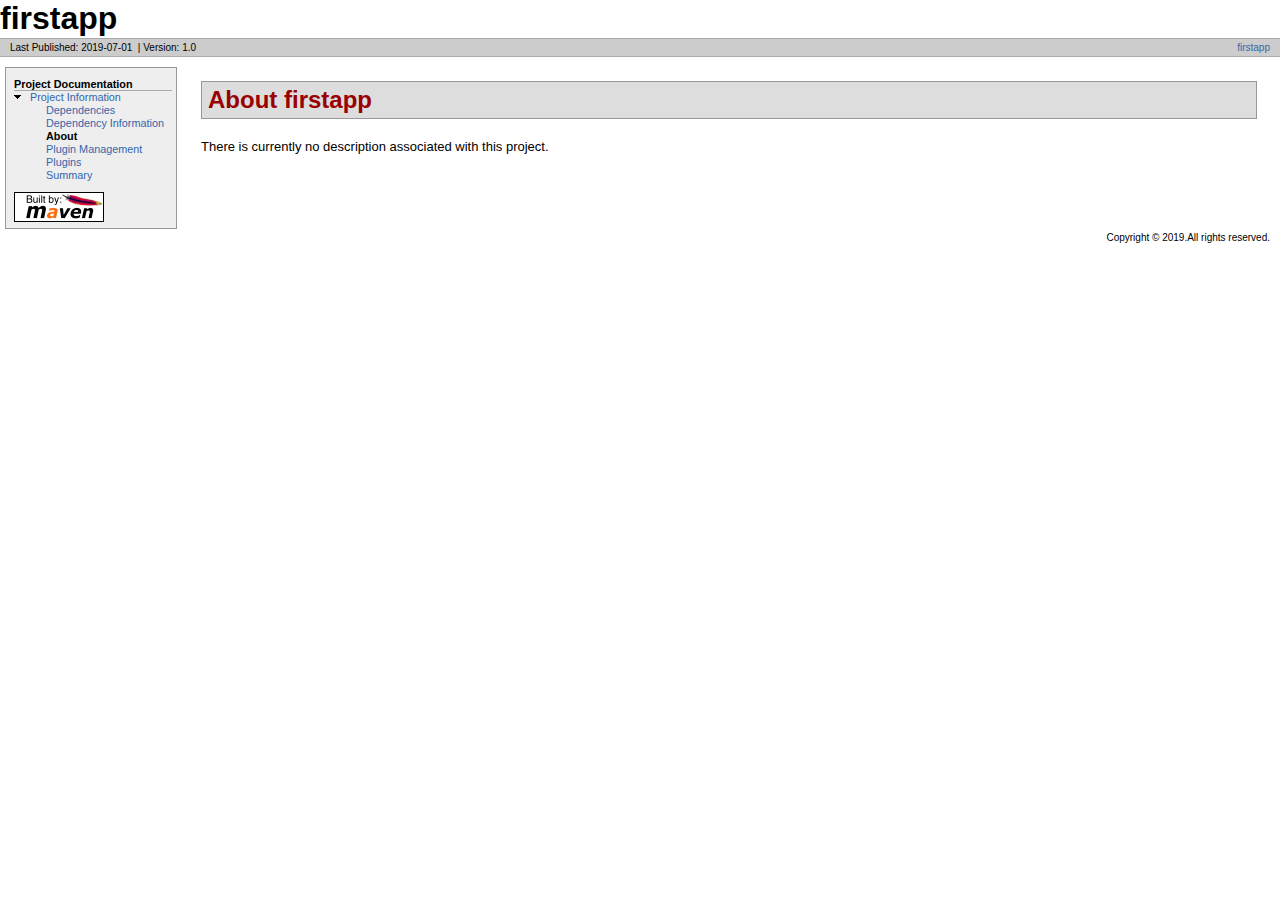
<file: target/site/index.html>
<!DOCTYPE html PUBLIC "-//W3C//DTD XHTML 1.0 Transitional//EN" "http://www.w3.org/TR/xhtml1/DTD/xhtml1-transitional.dtd">
<!-- Generated by Apache Maven Doxia Site Renderer 1.8.1 from org.apache.maven.plugins:maven-project-info-reports-plugin:3.0.0:index at 2019-07-01 -->
<html xmlns="http://www.w3.org/1999/xhtml" xml:lang="en" lang="en">
  <head>
    <meta http-equiv="Content-Type" content="text/html; charset=UTF-8" />
    <title>firstapp &#x2013; About</title>
    <style type="text/css" media="all">
      @import url("./css/maven-base.css");
      @import url("./css/maven-theme.css");
      @import url("./css/site.css");
    </style>
    <link rel="stylesheet" href="./css/print.css" type="text/css" media="print" />
    <meta http-equiv="Content-Language" content="en" />
    
  </head>
  <body class="composite">
    <div id="banner">
<div id="bannerLeft">
firstapp
</div>
      <div class="clear">
        <hr/>
      </div>
    </div>
    <div id="breadcrumbs">
      <div class="xleft">
        <span id="publishDate">Last Published: 2019-07-01</span>
          &nbsp;| <span id="projectVersion">Version: 1.0</span>
      </div>
      <div class="xright"><a href="./" title="firstapp">firstapp</a>      </div>
      <div class="clear">
        <hr/>
      </div>
    </div>
    <div id="leftColumn">
      <div id="navcolumn">
       <h5>Project Documentation</h5>
    <ul>
     <li class="expanded"><a href="project-info.html" title="Project Information">Project Information</a>
      <ul>
       <li class="none"><a href="dependencies.html" title="Dependencies">Dependencies</a></li>
       <li class="none"><a href="dependency-info.html" title="Dependency Information">Dependency Information</a></li>
       <li class="none"><strong>About</strong></li>
       <li class="none"><a href="plugin-management.html" title="Plugin Management">Plugin Management</a></li>
       <li class="none"><a href="plugins.html" title="Plugins">Plugins</a></li>
       <li class="none"><a href="summary.html" title="Summary">Summary</a></li>
      </ul></li>
    </ul>
      <a href="http://maven.apache.org/" title="Built by Maven" class="poweredBy">
        <img class="poweredBy" alt="Built by Maven" src="./images/logos/maven-feather.png" />
      </a>
      </div>
    </div>
    <div id="bodyColumn">
      <div id="contentBox">
<div class="section">
<h2><a name="About_firstapp"></a>About firstapp</h2><a name="About_firstapp"></a>
<p>There is currently no description associated with this project.</p></div>
      </div>
    </div>
    <div class="clear">
      <hr/>
    </div>
    <div id="footer">
      <div class="xright">
        Copyright &#169;      2019.All rights reserved.      </div>
      <div class="clear">
        <hr/>
      </div>
    </div>
  </body>
</html>
</file>
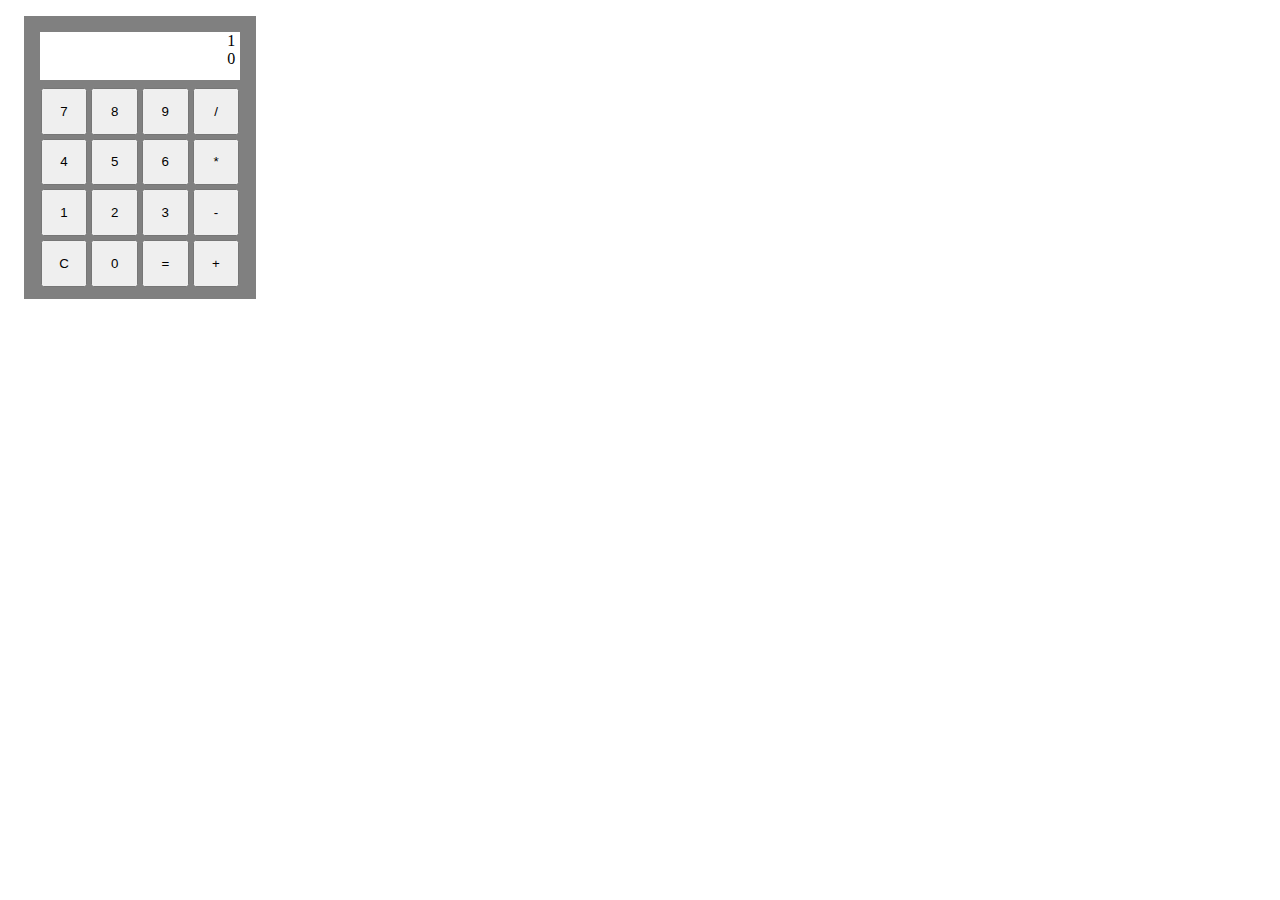
<file: target/firstapp-1.0/calculator.html>
<!DOCTYPE html>
<html>
<title>JavaScript Rekenmachine</title>
<link rel="stylesheet" type="text/css" href="calculatorStyle.css">
<body>
<div id="frame">

    <div id="display"><div id="calculation">1</div><div id="disp">0</div></div>

    <button id="btn_7">7</button>
    <button id="btn_8">8</button>
    <button id="btn_9">9</button>
    <button id="btn_div">/</button>
    </br>
    <button id="btn_4">4</button>
    <button id="btn_5">5</button>
    <button id="btn_6">6</button>
    <button id="btn_prod">*</button>
    </br>
    <button id="btn_1">1</button>
    <button id="btn_2">2</button>
    <button id="btn_3">3</button>
    <button id="btn_min">-</button>
    </br>
    <button id="btn_clear">C</button>
    <button id="btn_0">0</button>
    <button id="btn_eq">=</button>
    <button id="btn_plus">+</button>
</div>
<script src="calculatorJavascript.js"></script>
</body>
</html>
</file>
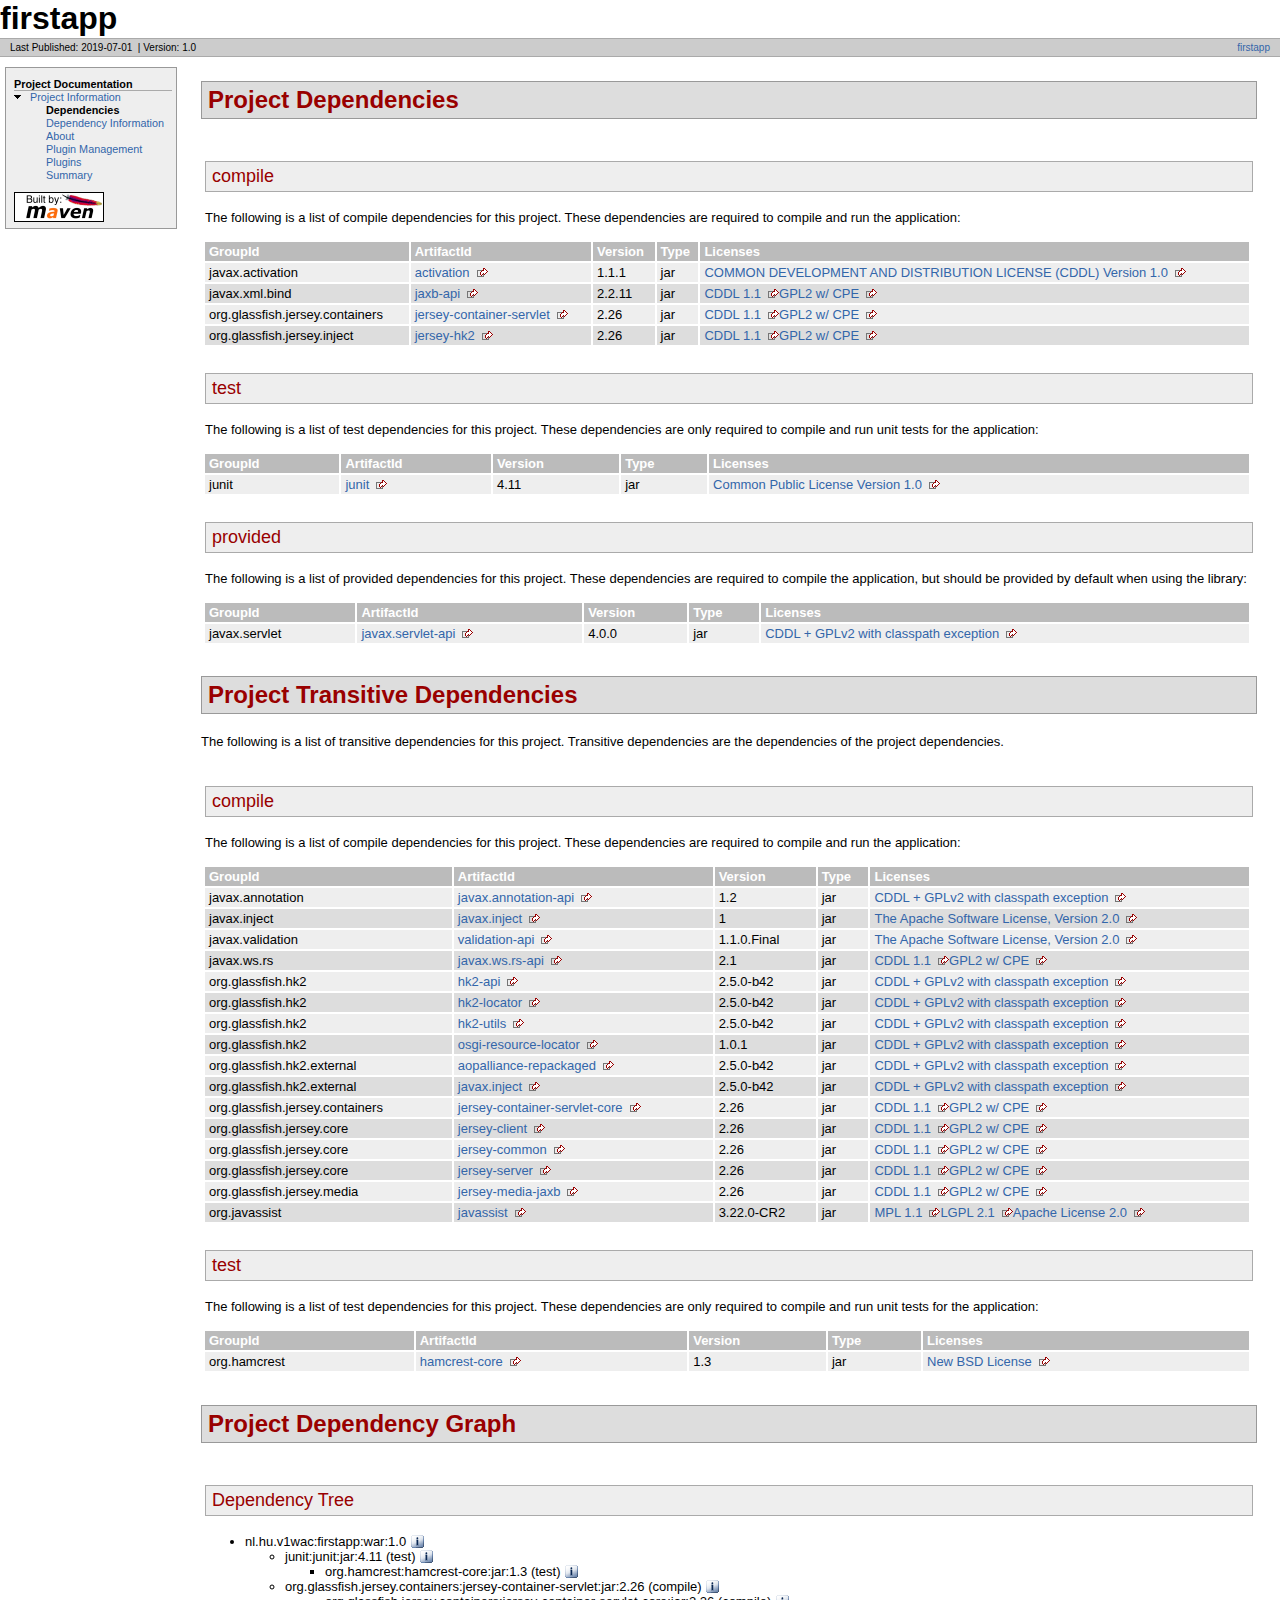
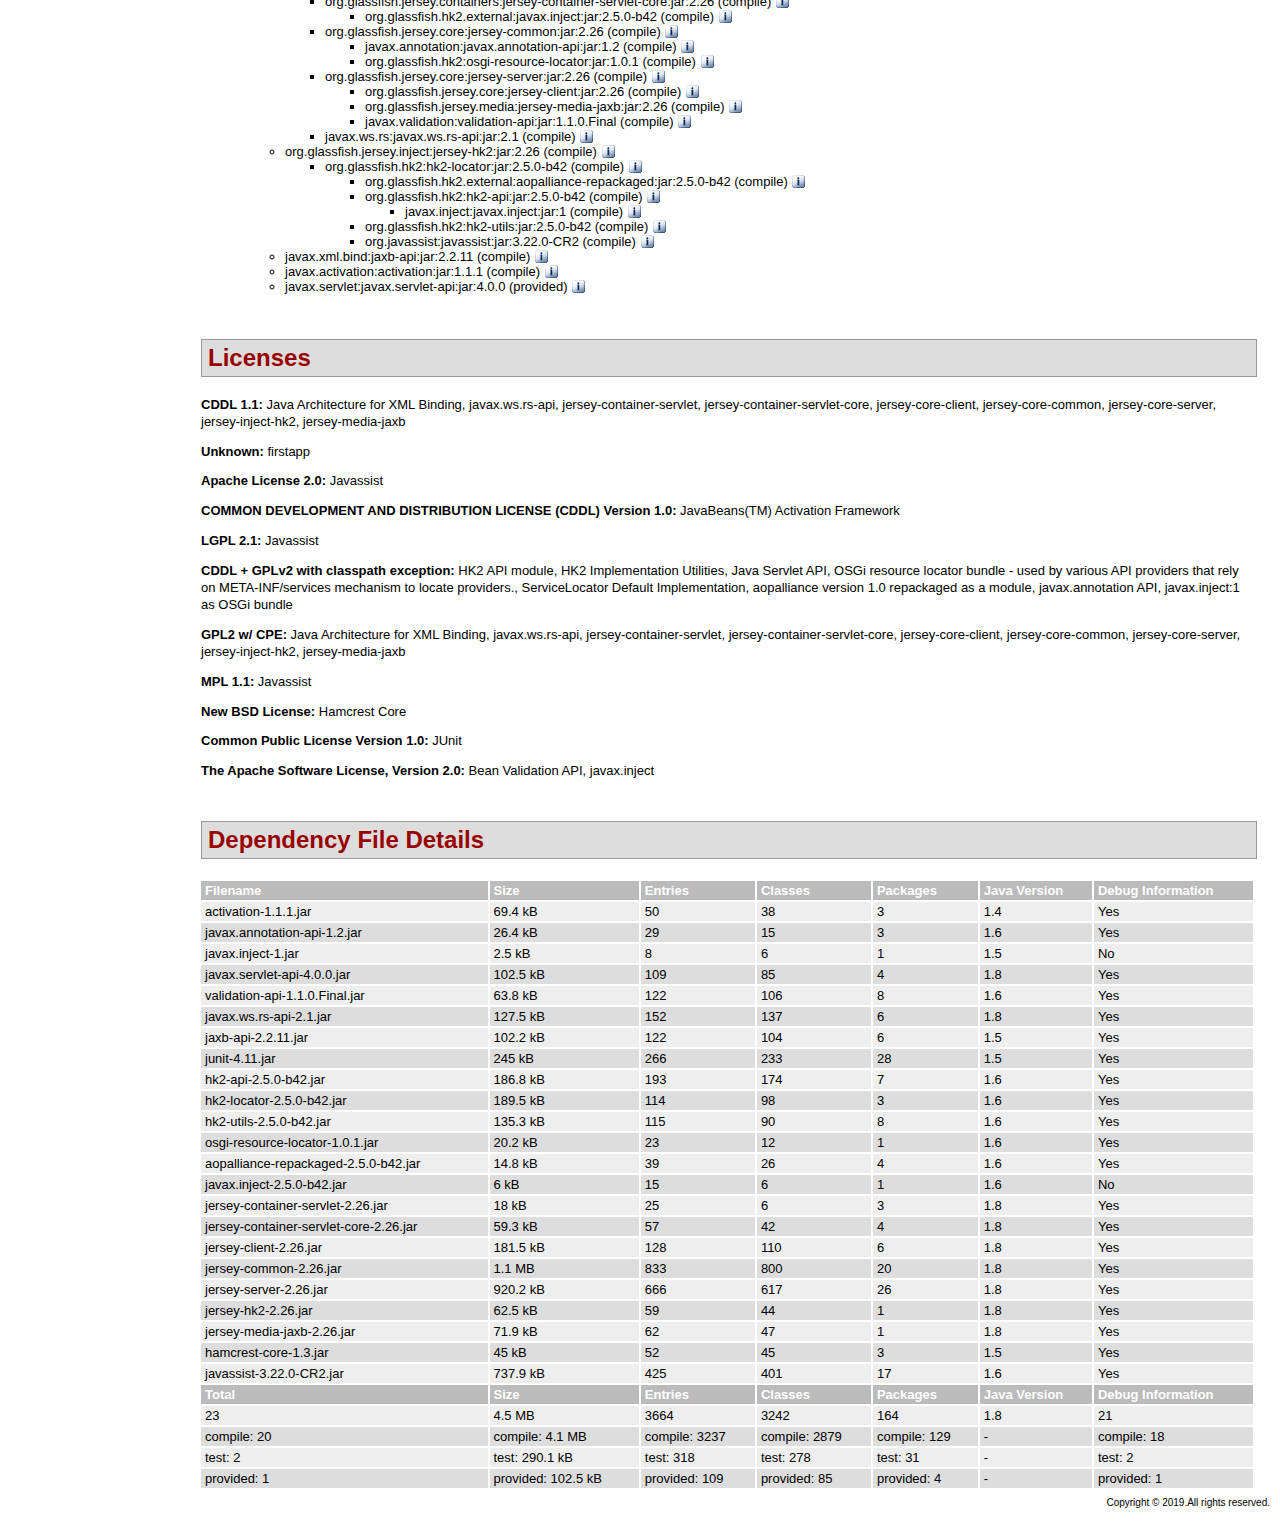
<file: target/site/dependencies.html>
<!DOCTYPE html PUBLIC "-//W3C//DTD XHTML 1.0 Transitional//EN" "http://www.w3.org/TR/xhtml1/DTD/xhtml1-transitional.dtd">
<!-- Generated by Apache Maven Doxia Site Renderer 1.8.1 from org.apache.maven.plugins:maven-project-info-reports-plugin:3.0.0:dependencies at 2019-07-01 -->
<html xmlns="http://www.w3.org/1999/xhtml" xml:lang="en" lang="en">
  <head>
    <meta http-equiv="Content-Type" content="text/html; charset=UTF-8" />
    <title>firstapp &#x2013; Project Dependencies</title>
    <style type="text/css" media="all">
      @import url("./css/maven-base.css");
      @import url("./css/maven-theme.css");
      @import url("./css/site.css");
    </style>
    <link rel="stylesheet" href="./css/print.css" type="text/css" media="print" />
    <meta http-equiv="Content-Language" content="en" />
    
  </head>
  <body class="composite">
    <div id="banner">
<div id="bannerLeft">
firstapp
</div>
      <div class="clear">
        <hr/>
      </div>
    </div>
    <div id="breadcrumbs">
      <div class="xleft">
        <span id="publishDate">Last Published: 2019-07-01</span>
          &nbsp;| <span id="projectVersion">Version: 1.0</span>
      </div>
      <div class="xright"><a href="./" title="firstapp">firstapp</a>      </div>
      <div class="clear">
        <hr/>
      </div>
    </div>
    <div id="leftColumn">
      <div id="navcolumn">
       <h5>Project Documentation</h5>
    <ul>
     <li class="expanded"><a href="project-info.html" title="Project Information">Project Information</a>
      <ul>
       <li class="none"><strong>Dependencies</strong></li>
       <li class="none"><a href="dependency-info.html" title="Dependency Information">Dependency Information</a></li>
       <li class="none"><a href="index.html" title="About">About</a></li>
       <li class="none"><a href="plugin-management.html" title="Plugin Management">Plugin Management</a></li>
       <li class="none"><a href="plugins.html" title="Plugins">Plugins</a></li>
       <li class="none"><a href="summary.html" title="Summary">Summary</a></li>
      </ul></li>
    </ul>
      <a href="http://maven.apache.org/" title="Built by Maven" class="poweredBy">
        <img class="poweredBy" alt="Built by Maven" src="./images/logos/maven-feather.png" />
      </a>
      </div>
    </div>
    <div id="bodyColumn">
      <div id="contentBox">
<a name="Project_Dependencies"></a>
<div class="section">
<h2><a name="Project_Dependencies"></a>Project Dependencies</h2><a name="Project_Dependencies_compile"></a>
<div class="section">
<h3><a name="compile"></a>compile</h3>
<p>The following is a list of compile dependencies for this project. These dependencies are required to compile and run the application:</p>
<table border="0" class="bodyTable">
<tr class="a">
<th>GroupId</th>
<th>ArtifactId</th>
<th>Version</th>
<th>Type</th>
<th>Licenses</th></tr>
<tr class="b">
<td>javax.activation</td>
<td><a class="externalLink" href="http://java.sun.com/javase/technologies/desktop/javabeans/jaf/index.jsp">activation</a></td>
<td>1.1.1</td>
<td>jar</td>
<td><a class="externalLink" href="https://glassfish.dev.java.net/public/CDDLv1.0.html">COMMON DEVELOPMENT AND DISTRIBUTION LICENSE (CDDL) Version 1.0</a></td></tr>
<tr class="a">
<td>javax.xml.bind</td>
<td><a class="externalLink" href="http://jaxb.java.net/">jaxb-api</a></td>
<td>2.2.11</td>
<td>jar</td>
<td><a class="externalLink" href="https://glassfish.java.net/public/CDDL+GPL_1_1.html">CDDL 1.1</a><a class="externalLink" href="https://glassfish.java.net/public/CDDL+GPL_1_1.html">GPL2 w/ CPE</a></td></tr>
<tr class="b">
<td>org.glassfish.jersey.containers</td>
<td><a class="externalLink" href="https://jersey.github.io/project/jersey-container-servlet/">jersey-container-servlet</a></td>
<td>2.26</td>
<td>jar</td>
<td><a class="externalLink" href="https://oss.oracle.com/licenses/CDDL+GPL-1.1">CDDL 1.1</a><a class="externalLink" href="https://oss.oracle.com/licenses/CDDL+GPL-1.1">GPL2 w/ CPE</a></td></tr>
<tr class="a">
<td>org.glassfish.jersey.inject</td>
<td><a class="externalLink" href="https://jersey.github.io/project/jersey-hk2/">jersey-hk2</a></td>
<td>2.26</td>
<td>jar</td>
<td><a class="externalLink" href="https://oss.oracle.com/licenses/CDDL+GPL-1.1">CDDL 1.1</a><a class="externalLink" href="https://oss.oracle.com/licenses/CDDL+GPL-1.1">GPL2 w/ CPE</a></td></tr></table></div><a name="Project_Dependencies_test"></a>
<div class="section">
<h3><a name="test"></a>test</h3>
<p>The following is a list of test dependencies for this project. These dependencies are only required to compile and run unit tests for the application:</p>
<table border="0" class="bodyTable">
<tr class="a">
<th>GroupId</th>
<th>ArtifactId</th>
<th>Version</th>
<th>Type</th>
<th>Licenses</th></tr>
<tr class="b">
<td>junit</td>
<td><a class="externalLink" href="http://junit.org">junit</a></td>
<td>4.11</td>
<td>jar</td>
<td><a class="externalLink" href="http://www.opensource.org/licenses/cpl1.0.txt">Common Public License Version 1.0</a></td></tr></table></div><a name="Project_Dependencies_provided"></a>
<div class="section">
<h3><a name="provided"></a>provided</h3>
<p>The following is a list of provided dependencies for this project. These dependencies are required to compile the application, but should be provided by default when using the library:</p>
<table border="0" class="bodyTable">
<tr class="a">
<th>GroupId</th>
<th>ArtifactId</th>
<th>Version</th>
<th>Type</th>
<th>Licenses</th></tr>
<tr class="b">
<td>javax.servlet</td>
<td><a class="externalLink" href="https://javaee.github.io/servlet-spec/">javax.servlet-api</a></td>
<td>4.0.0</td>
<td>jar</td>
<td><a class="externalLink" href="https://oss.oracle.com/licenses/CDDL+GPL-1.1">CDDL + GPLv2 with classpath exception</a></td></tr></table></div></div><a name="Project_Transitive_Dependencies"></a>
<div class="section">
<h2><a name="Project_Transitive_Dependencies"></a>Project Transitive Dependencies</h2>
<p>The following is a list of transitive dependencies for this project. Transitive dependencies are the dependencies of the project dependencies.</p><a name="Project_Transitive_Dependencies_compile"></a>
<div class="section">
<h3><a name="compile"></a>compile</h3>
<p>The following is a list of compile dependencies for this project. These dependencies are required to compile and run the application:</p>
<table border="0" class="bodyTable">
<tr class="a">
<th>GroupId</th>
<th>ArtifactId</th>
<th>Version</th>
<th>Type</th>
<th>Licenses</th></tr>
<tr class="b">
<td>javax.annotation</td>
<td><a class="externalLink" href="http://jcp.org/en/jsr/detail?id=250">javax.annotation-api</a></td>
<td>1.2</td>
<td>jar</td>
<td><a class="externalLink" href="https://glassfish.dev.java.net/nonav/public/CDDL+GPL.html">CDDL + GPLv2 with classpath exception</a></td></tr>
<tr class="a">
<td>javax.inject</td>
<td><a class="externalLink" href="http://code.google.com/p/atinject/">javax.inject</a></td>
<td>1</td>
<td>jar</td>
<td><a class="externalLink" href="http://www.apache.org/licenses/LICENSE-2.0.txt">The Apache Software License, Version 2.0</a></td></tr>
<tr class="b">
<td>javax.validation</td>
<td><a class="externalLink" href="http://beanvalidation.org">validation-api</a></td>
<td>1.1.0.Final</td>
<td>jar</td>
<td><a class="externalLink" href="http://www.apache.org/licenses/LICENSE-2.0.txt">The Apache Software License, Version 2.0</a></td></tr>
<tr class="a">
<td>javax.ws.rs</td>
<td><a class="externalLink" href="http://jax-rs-spec.java.net">javax.ws.rs-api</a></td>
<td>2.1</td>
<td>jar</td>
<td><a class="externalLink" href="https://oss.oracle.com/licenses/CDDL+GPL-1.1">CDDL 1.1</a><a class="externalLink" href="https://oss.oracle.com/licenses/CDDL+GPL-1.1">GPL2 w/ CPE</a></td></tr>
<tr class="b">
<td>org.glassfish.hk2</td>
<td><a class="externalLink" href="https://github.com/hk2-project/hk2/hk2-api">hk2-api</a></td>
<td>2.5.0-b42</td>
<td>jar</td>
<td><a class="externalLink" href="https://glassfish.java.net/nonav/public/CDDL+GPL_1_1.html">CDDL + GPLv2 with classpath exception</a></td></tr>
<tr class="a">
<td>org.glassfish.hk2</td>
<td><a class="externalLink" href="https://github.com/hk2-project/hk2/hk2-locator">hk2-locator</a></td>
<td>2.5.0-b42</td>
<td>jar</td>
<td><a class="externalLink" href="https://glassfish.java.net/nonav/public/CDDL+GPL_1_1.html">CDDL + GPLv2 with classpath exception</a></td></tr>
<tr class="b">
<td>org.glassfish.hk2</td>
<td><a class="externalLink" href="https://github.com/hk2-project/hk2/hk2-utils">hk2-utils</a></td>
<td>2.5.0-b42</td>
<td>jar</td>
<td><a class="externalLink" href="https://glassfish.java.net/nonav/public/CDDL+GPL_1_1.html">CDDL + GPLv2 with classpath exception</a></td></tr>
<tr class="a">
<td>org.glassfish.hk2</td>
<td><a class="externalLink" href="http://glassfish.org/osgi-resource-locator/">osgi-resource-locator</a></td>
<td>1.0.1</td>
<td>jar</td>
<td><a class="externalLink" href="https://glassfish.dev.java.net/nonav/public/CDDL+GPL.html">CDDL + GPLv2 with classpath exception</a></td></tr>
<tr class="b">
<td>org.glassfish.hk2.external</td>
<td><a class="externalLink" href="https://github.com/hk2-project/hk2/external/aopalliance-repackaged">aopalliance-repackaged</a></td>
<td>2.5.0-b42</td>
<td>jar</td>
<td><a class="externalLink" href="https://glassfish.java.net/nonav/public/CDDL+GPL_1_1.html">CDDL + GPLv2 with classpath exception</a></td></tr>
<tr class="a">
<td>org.glassfish.hk2.external</td>
<td><a class="externalLink" href="https://github.com/hk2-project/hk2/external/javax.inject">javax.inject</a></td>
<td>2.5.0-b42</td>
<td>jar</td>
<td><a class="externalLink" href="https://glassfish.java.net/nonav/public/CDDL+GPL_1_1.html">CDDL + GPLv2 with classpath exception</a></td></tr>
<tr class="b">
<td>org.glassfish.jersey.containers</td>
<td><a class="externalLink" href="https://jersey.github.io/project/jersey-container-servlet-core/">jersey-container-servlet-core</a></td>
<td>2.26</td>
<td>jar</td>
<td><a class="externalLink" href="https://oss.oracle.com/licenses/CDDL+GPL-1.1">CDDL 1.1</a><a class="externalLink" href="https://oss.oracle.com/licenses/CDDL+GPL-1.1">GPL2 w/ CPE</a></td></tr>
<tr class="a">
<td>org.glassfish.jersey.core</td>
<td><a class="externalLink" href="https://jersey.github.io/jersey-client/">jersey-client</a></td>
<td>2.26</td>
<td>jar</td>
<td><a class="externalLink" href="https://oss.oracle.com/licenses/CDDL+GPL-1.1">CDDL 1.1</a><a class="externalLink" href="https://oss.oracle.com/licenses/CDDL+GPL-1.1">GPL2 w/ CPE</a></td></tr>
<tr class="b">
<td>org.glassfish.jersey.core</td>
<td><a class="externalLink" href="https://jersey.github.io/jersey-common/">jersey-common</a></td>
<td>2.26</td>
<td>jar</td>
<td><a class="externalLink" href="https://oss.oracle.com/licenses/CDDL+GPL-1.1">CDDL 1.1</a><a class="externalLink" href="https://oss.oracle.com/licenses/CDDL+GPL-1.1">GPL2 w/ CPE</a></td></tr>
<tr class="a">
<td>org.glassfish.jersey.core</td>
<td><a class="externalLink" href="https://jersey.github.io/jersey-server/">jersey-server</a></td>
<td>2.26</td>
<td>jar</td>
<td><a class="externalLink" href="https://oss.oracle.com/licenses/CDDL+GPL-1.1">CDDL 1.1</a><a class="externalLink" href="https://oss.oracle.com/licenses/CDDL+GPL-1.1">GPL2 w/ CPE</a></td></tr>
<tr class="b">
<td>org.glassfish.jersey.media</td>
<td><a class="externalLink" href="https://jersey.github.io/project/jersey-media-jaxb/">jersey-media-jaxb</a></td>
<td>2.26</td>
<td>jar</td>
<td><a class="externalLink" href="https://oss.oracle.com/licenses/CDDL+GPL-1.1">CDDL 1.1</a><a class="externalLink" href="https://oss.oracle.com/licenses/CDDL+GPL-1.1">GPL2 w/ CPE</a></td></tr>
<tr class="a">
<td>org.javassist</td>
<td><a class="externalLink" href="http://www.javassist.org/">javassist</a></td>
<td>3.22.0-CR2</td>
<td>jar</td>
<td><a class="externalLink" href="http://www.mozilla.org/MPL/MPL-1.1.html">MPL 1.1</a><a class="externalLink" href="http://www.gnu.org/licenses/lgpl-2.1.html">LGPL 2.1</a><a class="externalLink" href="http://www.apache.org/licenses/">Apache License 2.0</a></td></tr></table></div><a name="Project_Transitive_Dependencies_test"></a>
<div class="section">
<h3><a name="test"></a>test</h3>
<p>The following is a list of test dependencies for this project. These dependencies are only required to compile and run unit tests for the application:</p>
<table border="0" class="bodyTable">
<tr class="a">
<th>GroupId</th>
<th>ArtifactId</th>
<th>Version</th>
<th>Type</th>
<th>Licenses</th></tr>
<tr class="b">
<td>org.hamcrest</td>
<td><a class="externalLink" href="https://github.com/hamcrest/JavaHamcrest/hamcrest-core">hamcrest-core</a></td>
<td>1.3</td>
<td>jar</td>
<td><a class="externalLink" href="http://www.opensource.org/licenses/bsd-license.php">New BSD License</a></td></tr></table></div></div><a name="Project_Dependency_Graph"></a>
<div class="section">
<h2><a name="Project_Dependency_Graph"></a>Project Dependency Graph</h2>
<script language="javascript" type="text/javascript">
      function toggleDependencyDetails( divId, imgId )
      {
        var div = document.getElementById( divId );
        var img = document.getElementById( imgId );
        if( div.style.display == '' )
        {
          div.style.display = 'none';
          img.src='./images/icon_info_sml.gif';
          img.alt='[Information]';
        }
        else
        {
          div.style.display = '';
          img.src='./images/close.gif';
          img.alt='[Close]';
        }
      }
</script>
<a name="Dependency_Tree"></a>
<div class="section">
<h3><a name="Dependency_Tree"></a>Dependency Tree</h3>
<ul>
<li>nl.hu.v1wac:firstapp:war:1.0 <img id="_img1" src="./images/icon_info_sml.gif" alt="[Information]" onclick="toggleDependencyDetails( '_dep0', '_img1' );" style="cursor: pointer; vertical-align: text-bottom;"></img><div id="_dep0" style="display:none">
<table border="0" class="bodyTable">
<tr class="a">
<th>firstapp</th></tr>
<tr class="b">
<td>
<p><b>Description: </b>There is currently no description associated with this project.</p>
<p><b>URL: </b><a class="externalLink" href="http://www.example.com">http://www.example.com</a></p>
<p><b>Project Licenses: </b>No licenses are defined for this project.</p></td></tr></table></div>
<ul>
<li>junit:junit:jar:4.11 (test) <img id="_img3" src="./images/icon_info_sml.gif" alt="[Information]" onclick="toggleDependencyDetails( '_dep2', '_img3' );" style="cursor: pointer; vertical-align: text-bottom;"></img><div id="_dep2" style="display:none">
<table border="0" class="bodyTable">
<tr class="a">
<th>JUnit</th></tr>
<tr class="b">
<td>
<p><b>Description: </b>JUnit is a regression testing framework written by Erich Gamma and Kent Beck.
        It is used by the developer who implements unit tests in Java.</p>
<p><b>URL: </b><a class="externalLink" href="http://junit.org">http://junit.org</a></p>
<p><b>Project Licenses: </b><a class="externalLink" href="http://www.opensource.org/licenses/cpl1.0.txt">Common Public License Version 1.0</a></p></td></tr></table></div>
<ul>
<li>org.hamcrest:hamcrest-core:jar:1.3 (test) <img id="_img5" src="./images/icon_info_sml.gif" alt="[Information]" onclick="toggleDependencyDetails( '_dep4', '_img5' );" style="cursor: pointer; vertical-align: text-bottom;"></img><div id="_dep4" style="display:none">
<table border="0" class="bodyTable">
<tr class="a">
<th>Hamcrest Core</th></tr>
<tr class="b">
<td>
<p><b>Description: </b>This is the core API of hamcrest matcher framework to be used by third-party framework providers. This includes the a foundation set of matcher implementations for common operations.</p>
<p><b>URL: </b><a class="externalLink" href="https://github.com/hamcrest/JavaHamcrest/hamcrest-core">https://github.com/hamcrest/JavaHamcrest/hamcrest-core</a></p>
<p><b>Project Licenses: </b><a class="externalLink" href="http://www.opensource.org/licenses/bsd-license.php">New BSD License</a></p></td></tr></table></div></li></ul></li>
<li>org.glassfish.jersey.containers:jersey-container-servlet:jar:2.26 (compile) <img id="_img7" src="./images/icon_info_sml.gif" alt="[Information]" onclick="toggleDependencyDetails( '_dep6', '_img7' );" style="cursor: pointer; vertical-align: text-bottom;"></img><div id="_dep6" style="display:none">
<table border="0" class="bodyTable">
<tr class="a">
<th>jersey-container-servlet</th></tr>
<tr class="b">
<td>
<p><b>Description: </b>Jersey core Servlet 3.x implementation</p>
<p><b>URL: </b><a class="externalLink" href="https://jersey.github.io/project/jersey-container-servlet/">https://jersey.github.io/project/jersey-container-servlet/</a></p>
<p><b>Project Licenses: </b><a class="externalLink" href="https://oss.oracle.com/licenses/CDDL+GPL-1.1">CDDL 1.1</a>, <a class="externalLink" href="https://oss.oracle.com/licenses/CDDL+GPL-1.1">GPL2 w/ CPE</a></p></td></tr></table></div>
<ul>
<li>org.glassfish.jersey.containers:jersey-container-servlet-core:jar:2.26 (compile) <img id="_img9" src="./images/icon_info_sml.gif" alt="[Information]" onclick="toggleDependencyDetails( '_dep8', '_img9' );" style="cursor: pointer; vertical-align: text-bottom;"></img><div id="_dep8" style="display:none">
<table border="0" class="bodyTable">
<tr class="a">
<th>jersey-container-servlet-core</th></tr>
<tr class="b">
<td>
<p><b>Description: </b>Jersey core Servlet 2.x implementation</p>
<p><b>URL: </b><a class="externalLink" href="https://jersey.github.io/project/jersey-container-servlet-core/">https://jersey.github.io/project/jersey-container-servlet-core/</a></p>
<p><b>Project Licenses: </b><a class="externalLink" href="https://oss.oracle.com/licenses/CDDL+GPL-1.1">CDDL 1.1</a>, <a class="externalLink" href="https://oss.oracle.com/licenses/CDDL+GPL-1.1">GPL2 w/ CPE</a></p></td></tr></table></div>
<ul>
<li>org.glassfish.hk2.external:javax.inject:jar:2.5.0-b42 (compile) <img id="_img11" src="./images/icon_info_sml.gif" alt="[Information]" onclick="toggleDependencyDetails( '_dep10', '_img11' );" style="cursor: pointer; vertical-align: text-bottom;"></img><div id="_dep10" style="display:none">
<table border="0" class="bodyTable">
<tr class="a">
<th>javax.inject:1 as OSGi bundle</th></tr>
<tr class="b">
<td>
<p><b>Description: </b>Injection API (JSR 330) version ${javax.inject.version} repackaged as OSGi bundle</p>
<p><b>URL: </b><a class="externalLink" href="https://github.com/hk2-project/hk2/external/javax.inject">https://github.com/hk2-project/hk2/external/javax.inject</a></p>
<p><b>Project Licenses: </b><a class="externalLink" href="https://glassfish.java.net/nonav/public/CDDL+GPL_1_1.html">CDDL + GPLv2 with classpath exception</a></p></td></tr></table></div></li></ul></li>
<li>org.glassfish.jersey.core:jersey-common:jar:2.26 (compile) <img id="_img13" src="./images/icon_info_sml.gif" alt="[Information]" onclick="toggleDependencyDetails( '_dep12', '_img13' );" style="cursor: pointer; vertical-align: text-bottom;"></img><div id="_dep12" style="display:none">
<table border="0" class="bodyTable">
<tr class="a">
<th>jersey-core-common</th></tr>
<tr class="b">
<td>
<p><b>Description: </b>Jersey core common packages</p>
<p><b>URL: </b><a class="externalLink" href="https://jersey.github.io/jersey-common/">https://jersey.github.io/jersey-common/</a></p>
<p><b>Project Licenses: </b><a class="externalLink" href="https://oss.oracle.com/licenses/CDDL+GPL-1.1">CDDL 1.1</a>, <a class="externalLink" href="https://oss.oracle.com/licenses/CDDL+GPL-1.1">GPL2 w/ CPE</a></p></td></tr></table></div>
<ul>
<li>javax.annotation:javax.annotation-api:jar:1.2 (compile) <img id="_img15" src="./images/icon_info_sml.gif" alt="[Information]" onclick="toggleDependencyDetails( '_dep14', '_img15' );" style="cursor: pointer; vertical-align: text-bottom;"></img><div id="_dep14" style="display:none">
<table border="0" class="bodyTable">
<tr class="a">
<th>javax.annotation API</th></tr>
<tr class="b">
<td>
<p><b>Description: </b>Common Annotations for the JavaTM Platform API</p>
<p><b>URL: </b><a class="externalLink" href="http://jcp.org/en/jsr/detail?id=250">http://jcp.org/en/jsr/detail?id=250</a></p>
<p><b>Project Licenses: </b><a class="externalLink" href="https://glassfish.dev.java.net/nonav/public/CDDL+GPL.html">CDDL + GPLv2 with classpath exception</a></p></td></tr></table></div></li>
<li>org.glassfish.hk2:osgi-resource-locator:jar:1.0.1 (compile) <img id="_img17" src="./images/icon_info_sml.gif" alt="[Information]" onclick="toggleDependencyDetails( '_dep16', '_img17' );" style="cursor: pointer; vertical-align: text-bottom;"></img><div id="_dep16" style="display:none">
<table border="0" class="bodyTable">
<tr class="a">
<th>OSGi resource locator bundle - used by various API providers that rely on META-INF/services mechanism to locate providers.</th></tr>
<tr class="b">
<td>
<p><b>Description: </b>See http://wiki.glassfish.java.net/Wiki.jsp?page=JdkSpiOsgi for more information</p>
<p><b>URL: </b><a class="externalLink" href="http://glassfish.org/osgi-resource-locator/">http://glassfish.org/osgi-resource-locator/</a></p>
<p><b>Project Licenses: </b><a class="externalLink" href="https://glassfish.dev.java.net/nonav/public/CDDL+GPL.html">CDDL + GPLv2 with classpath exception</a></p></td></tr></table></div></li></ul></li>
<li>org.glassfish.jersey.core:jersey-server:jar:2.26 (compile) <img id="_img19" src="./images/icon_info_sml.gif" alt="[Information]" onclick="toggleDependencyDetails( '_dep18', '_img19' );" style="cursor: pointer; vertical-align: text-bottom;"></img><div id="_dep18" style="display:none">
<table border="0" class="bodyTable">
<tr class="a">
<th>jersey-core-server</th></tr>
<tr class="b">
<td>
<p><b>Description: </b>Jersey core server implementation</p>
<p><b>URL: </b><a class="externalLink" href="https://jersey.github.io/jersey-server/">https://jersey.github.io/jersey-server/</a></p>
<p><b>Project Licenses: </b><a class="externalLink" href="https://oss.oracle.com/licenses/CDDL+GPL-1.1">CDDL 1.1</a>, <a class="externalLink" href="https://oss.oracle.com/licenses/CDDL+GPL-1.1">GPL2 w/ CPE</a></p></td></tr></table></div>
<ul>
<li>org.glassfish.jersey.core:jersey-client:jar:2.26 (compile) <img id="_img21" src="./images/icon_info_sml.gif" alt="[Information]" onclick="toggleDependencyDetails( '_dep20', '_img21' );" style="cursor: pointer; vertical-align: text-bottom;"></img><div id="_dep20" style="display:none">
<table border="0" class="bodyTable">
<tr class="a">
<th>jersey-core-client</th></tr>
<tr class="b">
<td>
<p><b>Description: </b>Jersey core client implementation</p>
<p><b>URL: </b><a class="externalLink" href="https://jersey.github.io/jersey-client/">https://jersey.github.io/jersey-client/</a></p>
<p><b>Project Licenses: </b><a class="externalLink" href="https://oss.oracle.com/licenses/CDDL+GPL-1.1">CDDL 1.1</a>, <a class="externalLink" href="https://oss.oracle.com/licenses/CDDL+GPL-1.1">GPL2 w/ CPE</a></p></td></tr></table></div></li>
<li>org.glassfish.jersey.media:jersey-media-jaxb:jar:2.26 (compile) <img id="_img23" src="./images/icon_info_sml.gif" alt="[Information]" onclick="toggleDependencyDetails( '_dep22', '_img23' );" style="cursor: pointer; vertical-align: text-bottom;"></img><div id="_dep22" style="display:none">
<table border="0" class="bodyTable">
<tr class="a">
<th>jersey-media-jaxb</th></tr>
<tr class="b">
<td>
<p><b>Description: </b>JAX-RS features based upon JAX-B.</p>
<p><b>URL: </b><a class="externalLink" href="https://jersey.github.io/project/jersey-media-jaxb/">https://jersey.github.io/project/jersey-media-jaxb/</a></p>
<p><b>Project Licenses: </b><a class="externalLink" href="https://oss.oracle.com/licenses/CDDL+GPL-1.1">CDDL 1.1</a>, <a class="externalLink" href="https://oss.oracle.com/licenses/CDDL+GPL-1.1">GPL2 w/ CPE</a></p></td></tr></table></div></li>
<li>javax.validation:validation-api:jar:1.1.0.Final (compile) <img id="_img25" src="./images/icon_info_sml.gif" alt="[Information]" onclick="toggleDependencyDetails( '_dep24', '_img25' );" style="cursor: pointer; vertical-align: text-bottom;"></img><div id="_dep24" style="display:none">
<table border="0" class="bodyTable">
<tr class="a">
<th>Bean Validation API</th></tr>
<tr class="b">
<td>
<p><b>Description: </b>Bean Validation API</p>
<p><b>URL: </b><a class="externalLink" href="http://beanvalidation.org">http://beanvalidation.org</a></p>
<p><b>Project Licenses: </b><a class="externalLink" href="http://www.apache.org/licenses/LICENSE-2.0.txt">The Apache Software License, Version 2.0</a></p></td></tr></table></div></li></ul></li>
<li>javax.ws.rs:javax.ws.rs-api:jar:2.1 (compile) <img id="_img27" src="./images/icon_info_sml.gif" alt="[Information]" onclick="toggleDependencyDetails( '_dep26', '_img27' );" style="cursor: pointer; vertical-align: text-bottom;"></img><div id="_dep26" style="display:none">
<table border="0" class="bodyTable">
<tr class="a">
<th>javax.ws.rs-api</th></tr>
<tr class="b">
<td>
<p><b>Description: </b>Java.net - The Source for Java Technology Collaboration</p>
<p><b>URL: </b><a class="externalLink" href="http://jax-rs-spec.java.net">http://jax-rs-spec.java.net</a></p>
<p><b>Project Licenses: </b><a class="externalLink" href="https://oss.oracle.com/licenses/CDDL+GPL-1.1">CDDL 1.1</a>, <a class="externalLink" href="https://oss.oracle.com/licenses/CDDL+GPL-1.1">GPL2 w/ CPE</a></p></td></tr></table></div></li></ul></li>
<li>org.glassfish.jersey.inject:jersey-hk2:jar:2.26 (compile) <img id="_img29" src="./images/icon_info_sml.gif" alt="[Information]" onclick="toggleDependencyDetails( '_dep28', '_img29' );" style="cursor: pointer; vertical-align: text-bottom;"></img><div id="_dep28" style="display:none">
<table border="0" class="bodyTable">
<tr class="a">
<th>jersey-inject-hk2</th></tr>
<tr class="b">
<td>
<p><b>Description: </b>HK2 InjectionManager implementation</p>
<p><b>URL: </b><a class="externalLink" href="https://jersey.github.io/project/jersey-hk2/">https://jersey.github.io/project/jersey-hk2/</a></p>
<p><b>Project Licenses: </b><a class="externalLink" href="https://oss.oracle.com/licenses/CDDL+GPL-1.1">CDDL 1.1</a>, <a class="externalLink" href="https://oss.oracle.com/licenses/CDDL+GPL-1.1">GPL2 w/ CPE</a></p></td></tr></table></div>
<ul>
<li>org.glassfish.hk2:hk2-locator:jar:2.5.0-b42 (compile) <img id="_img31" src="./images/icon_info_sml.gif" alt="[Information]" onclick="toggleDependencyDetails( '_dep30', '_img31' );" style="cursor: pointer; vertical-align: text-bottom;"></img><div id="_dep30" style="display:none">
<table border="0" class="bodyTable">
<tr class="a">
<th>ServiceLocator Default Implementation</th></tr>
<tr class="b">
<td>
<p><b>Description: </b>ServiceLocator Default Implementation</p>
<p><b>URL: </b><a class="externalLink" href="https://github.com/hk2-project/hk2/hk2-locator">https://github.com/hk2-project/hk2/hk2-locator</a></p>
<p><b>Project Licenses: </b><a class="externalLink" href="https://glassfish.java.net/nonav/public/CDDL+GPL_1_1.html">CDDL + GPLv2 with classpath exception</a></p></td></tr></table></div>
<ul>
<li>org.glassfish.hk2.external:aopalliance-repackaged:jar:2.5.0-b42 (compile) <img id="_img33" src="./images/icon_info_sml.gif" alt="[Information]" onclick="toggleDependencyDetails( '_dep32', '_img33' );" style="cursor: pointer; vertical-align: text-bottom;"></img><div id="_dep32" style="display:none">
<table border="0" class="bodyTable">
<tr class="a">
<th>aopalliance version 1.0 repackaged as a module</th></tr>
<tr class="b">
<td>
<p><b>Description: </b>Dependency Injection Kernel</p>
<p><b>URL: </b><a class="externalLink" href="https://github.com/hk2-project/hk2/external/aopalliance-repackaged">https://github.com/hk2-project/hk2/external/aopalliance-repackaged</a></p>
<p><b>Project Licenses: </b><a class="externalLink" href="https://glassfish.java.net/nonav/public/CDDL+GPL_1_1.html">CDDL + GPLv2 with classpath exception</a></p></td></tr></table></div></li>
<li>org.glassfish.hk2:hk2-api:jar:2.5.0-b42 (compile) <img id="_img35" src="./images/icon_info_sml.gif" alt="[Information]" onclick="toggleDependencyDetails( '_dep34', '_img35' );" style="cursor: pointer; vertical-align: text-bottom;"></img><div id="_dep34" style="display:none">
<table border="0" class="bodyTable">
<tr class="a">
<th>HK2 API module</th></tr>
<tr class="b">
<td>
<p><b>Description: </b>HK2 API module</p>
<p><b>URL: </b><a class="externalLink" href="https://github.com/hk2-project/hk2/hk2-api">https://github.com/hk2-project/hk2/hk2-api</a></p>
<p><b>Project Licenses: </b><a class="externalLink" href="https://glassfish.java.net/nonav/public/CDDL+GPL_1_1.html">CDDL + GPLv2 with classpath exception</a></p></td></tr></table></div>
<ul>
<li>javax.inject:javax.inject:jar:1 (compile) <img id="_img37" src="./images/icon_info_sml.gif" alt="[Information]" onclick="toggleDependencyDetails( '_dep36', '_img37' );" style="cursor: pointer; vertical-align: text-bottom;"></img><div id="_dep36" style="display:none">
<table border="0" class="bodyTable">
<tr class="a">
<th>javax.inject</th></tr>
<tr class="b">
<td>
<p><b>Description: </b>The javax.inject API</p>
<p><b>URL: </b><a class="externalLink" href="http://code.google.com/p/atinject/">http://code.google.com/p/atinject/</a></p>
<p><b>Project Licenses: </b><a class="externalLink" href="http://www.apache.org/licenses/LICENSE-2.0.txt">The Apache Software License, Version 2.0</a></p></td></tr></table></div></li></ul></li>
<li>org.glassfish.hk2:hk2-utils:jar:2.5.0-b42 (compile) <img id="_img39" src="./images/icon_info_sml.gif" alt="[Information]" onclick="toggleDependencyDetails( '_dep38', '_img39' );" style="cursor: pointer; vertical-align: text-bottom;"></img><div id="_dep38" style="display:none">
<table border="0" class="bodyTable">
<tr class="a">
<th>HK2 Implementation Utilities</th></tr>
<tr class="b">
<td>
<p><b>Description: </b>HK2 Implementation Utilities</p>
<p><b>URL: </b><a class="externalLink" href="https://github.com/hk2-project/hk2/hk2-utils">https://github.com/hk2-project/hk2/hk2-utils</a></p>
<p><b>Project Licenses: </b><a class="externalLink" href="https://glassfish.java.net/nonav/public/CDDL+GPL_1_1.html">CDDL + GPLv2 with classpath exception</a></p></td></tr></table></div></li>
<li>org.javassist:javassist:jar:3.22.0-CR2 (compile) <img id="_img41" src="./images/icon_info_sml.gif" alt="[Information]" onclick="toggleDependencyDetails( '_dep40', '_img41' );" style="cursor: pointer; vertical-align: text-bottom;"></img><div id="_dep40" style="display:none">
<table border="0" class="bodyTable">
<tr class="a">
<th>Javassist</th></tr>
<tr class="b">
<td>
<p><b>Description: </b>Javassist (JAVA programming ASSISTant) makes Java bytecode manipulation
    simple.  It is a class library for editing bytecodes in Java.</p>
<p><b>URL: </b><a class="externalLink" href="http://www.javassist.org/">http://www.javassist.org/</a></p>
<p><b>Project Licenses: </b><a class="externalLink" href="http://www.mozilla.org/MPL/MPL-1.1.html">MPL 1.1</a>, <a class="externalLink" href="http://www.gnu.org/licenses/lgpl-2.1.html">LGPL 2.1</a>, <a class="externalLink" href="http://www.apache.org/licenses/">Apache License 2.0</a></p></td></tr></table></div></li></ul></li></ul></li>
<li>javax.xml.bind:jaxb-api:jar:2.2.11 (compile) <img id="_img43" src="./images/icon_info_sml.gif" alt="[Information]" onclick="toggleDependencyDetails( '_dep42', '_img43' );" style="cursor: pointer; vertical-align: text-bottom;"></img><div id="_dep42" style="display:none">
<table border="0" class="bodyTable">
<tr class="a">
<th>Java Architecture for XML Binding</th></tr>
<tr class="b">
<td>
<p><b>Description: </b>JAXB (JSR 222) API</p>
<p><b>URL: </b><a class="externalLink" href="http://jaxb.java.net/">http://jaxb.java.net/</a></p>
<p><b>Project Licenses: </b><a class="externalLink" href="https://glassfish.java.net/public/CDDL+GPL_1_1.html">CDDL 1.1</a>, <a class="externalLink" href="https://glassfish.java.net/public/CDDL+GPL_1_1.html">GPL2 w/ CPE</a></p></td></tr></table></div></li>
<li>javax.activation:activation:jar:1.1.1 (compile) <img id="_img45" src="./images/icon_info_sml.gif" alt="[Information]" onclick="toggleDependencyDetails( '_dep44', '_img45' );" style="cursor: pointer; vertical-align: text-bottom;"></img><div id="_dep44" style="display:none">
<table border="0" class="bodyTable">
<tr class="a">
<th>JavaBeans(TM) Activation Framework</th></tr>
<tr class="b">
<td>
<p><b>Description: </b>The JavaBeans(TM) Activation Framework is used by the JavaMail(TM) API to manage MIME data</p>
<p><b>URL: </b><a class="externalLink" href="http://java.sun.com/javase/technologies/desktop/javabeans/jaf/index.jsp">http://java.sun.com/javase/technologies/desktop/javabeans/jaf/index.jsp</a></p>
<p><b>Project Licenses: </b><a class="externalLink" href="https://glassfish.dev.java.net/public/CDDLv1.0.html">COMMON DEVELOPMENT AND DISTRIBUTION LICENSE (CDDL) Version 1.0</a></p></td></tr></table></div></li>
<li>javax.servlet:javax.servlet-api:jar:4.0.0 (provided) <img id="_img47" src="./images/icon_info_sml.gif" alt="[Information]" onclick="toggleDependencyDetails( '_dep46', '_img47' );" style="cursor: pointer; vertical-align: text-bottom;"></img><div id="_dep46" style="display:none">
<table border="0" class="bodyTable">
<tr class="a">
<th>Java Servlet API</th></tr>
<tr class="b">
<td>
<p><b>Description: </b>Java.net - The Source for Java Technology Collaboration</p>
<p><b>URL: </b><a class="externalLink" href="https://javaee.github.io/servlet-spec/">https://javaee.github.io/servlet-spec/</a></p>
<p><b>Project Licenses: </b><a class="externalLink" href="https://oss.oracle.com/licenses/CDDL+GPL-1.1">CDDL + GPLv2 with classpath exception</a></p></td></tr></table></div></li></ul></li></ul></div></div><a name="Licenses"></a>
<div class="section">
<h2><a name="Licenses"></a>Licenses</h2>
<p><b>CDDL 1.1: </b>Java Architecture for XML Binding, javax.ws.rs-api, jersey-container-servlet, jersey-container-servlet-core, jersey-core-client, jersey-core-common, jersey-core-server, jersey-inject-hk2, jersey-media-jaxb</p>
<p><b>Unknown: </b>firstapp</p>
<p><b>Apache License 2.0: </b>Javassist</p>
<p><b>COMMON DEVELOPMENT AND DISTRIBUTION LICENSE (CDDL) Version 1.0: </b>JavaBeans(TM) Activation Framework</p>
<p><b>LGPL 2.1: </b>Javassist</p>
<p><b>CDDL + GPLv2 with classpath exception: </b>HK2 API module, HK2 Implementation Utilities, Java Servlet API, OSGi resource locator bundle - used by various API providers that rely on META-INF/services mechanism to locate providers., ServiceLocator Default Implementation, aopalliance version 1.0 repackaged as a module, javax.annotation API, javax.inject:1 as OSGi bundle</p>
<p><b>GPL2 w/ CPE: </b>Java Architecture for XML Binding, javax.ws.rs-api, jersey-container-servlet, jersey-container-servlet-core, jersey-core-client, jersey-core-common, jersey-core-server, jersey-inject-hk2, jersey-media-jaxb</p>
<p><b>MPL 1.1: </b>Javassist</p>
<p><b>New BSD License: </b>Hamcrest Core</p>
<p><b>Common Public License Version 1.0: </b>JUnit</p>
<p><b>The Apache Software License, Version 2.0: </b>Bean Validation API, javax.inject</p></div><a name="Dependency_File_Details"></a>
<div class="section">
<h2><a name="Dependency_File_Details"></a>Dependency File Details</h2>
<table border="0" class="bodyTable">
<tr class="a">
<th>Filename</th>
<th>Size</th>
<th>Entries</th>
<th>Classes</th>
<th>Packages</th>
<th>Java Version</th>
<th title="Indicates whether these dependencies have been compiled with debug information.">Debug Information</th></tr>
<tr class="b">
<td>activation-1.1.1.jar</td>
<td>69.4 kB</td>
<td>50</td>
<td>38</td>
<td>3</td>
<td>1.4</td>
<td>Yes</td></tr>
<tr class="a">
<td>javax.annotation-api-1.2.jar</td>
<td>26.4 kB</td>
<td>29</td>
<td>15</td>
<td>3</td>
<td>1.6</td>
<td>Yes</td></tr>
<tr class="b">
<td>javax.inject-1.jar</td>
<td>2.5 kB</td>
<td>8</td>
<td>6</td>
<td>1</td>
<td>1.5</td>
<td>No</td></tr>
<tr class="a">
<td>javax.servlet-api-4.0.0.jar</td>
<td>102.5 kB</td>
<td>109</td>
<td>85</td>
<td>4</td>
<td>1.8</td>
<td>Yes</td></tr>
<tr class="b">
<td>validation-api-1.1.0.Final.jar</td>
<td>63.8 kB</td>
<td>122</td>
<td>106</td>
<td>8</td>
<td>1.6</td>
<td>Yes</td></tr>
<tr class="a">
<td>javax.ws.rs-api-2.1.jar</td>
<td>127.5 kB</td>
<td>152</td>
<td>137</td>
<td>6</td>
<td>1.8</td>
<td>Yes</td></tr>
<tr class="b">
<td>jaxb-api-2.2.11.jar</td>
<td>102.2 kB</td>
<td>122</td>
<td>104</td>
<td>6</td>
<td>1.5</td>
<td>Yes</td></tr>
<tr class="a">
<td>junit-4.11.jar</td>
<td>245 kB</td>
<td>266</td>
<td>233</td>
<td>28</td>
<td>1.5</td>
<td>Yes</td></tr>
<tr class="b">
<td>hk2-api-2.5.0-b42.jar</td>
<td>186.8 kB</td>
<td>193</td>
<td>174</td>
<td>7</td>
<td>1.6</td>
<td>Yes</td></tr>
<tr class="a">
<td>hk2-locator-2.5.0-b42.jar</td>
<td>189.5 kB</td>
<td>114</td>
<td>98</td>
<td>3</td>
<td>1.6</td>
<td>Yes</td></tr>
<tr class="b">
<td>hk2-utils-2.5.0-b42.jar</td>
<td>135.3 kB</td>
<td>115</td>
<td>90</td>
<td>8</td>
<td>1.6</td>
<td>Yes</td></tr>
<tr class="a">
<td>osgi-resource-locator-1.0.1.jar</td>
<td>20.2 kB</td>
<td>23</td>
<td>12</td>
<td>1</td>
<td>1.6</td>
<td>Yes</td></tr>
<tr class="b">
<td>aopalliance-repackaged-2.5.0-b42.jar</td>
<td>14.8 kB</td>
<td>39</td>
<td>26</td>
<td>4</td>
<td>1.6</td>
<td>Yes</td></tr>
<tr class="a">
<td>javax.inject-2.5.0-b42.jar</td>
<td>6 kB</td>
<td>15</td>
<td>6</td>
<td>1</td>
<td>1.6</td>
<td>No</td></tr>
<tr class="b">
<td>jersey-container-servlet-2.26.jar</td>
<td>18 kB</td>
<td>25</td>
<td>6</td>
<td>3</td>
<td>1.8</td>
<td>Yes</td></tr>
<tr class="a">
<td>jersey-container-servlet-core-2.26.jar</td>
<td>59.3 kB</td>
<td>57</td>
<td>42</td>
<td>4</td>
<td>1.8</td>
<td>Yes</td></tr>
<tr class="b">
<td>jersey-client-2.26.jar</td>
<td>181.5 kB</td>
<td>128</td>
<td>110</td>
<td>6</td>
<td>1.8</td>
<td>Yes</td></tr>
<tr class="a">
<td>jersey-common-2.26.jar</td>
<td>1.1 MB</td>
<td>833</td>
<td>800</td>
<td>20</td>
<td>1.8</td>
<td>Yes</td></tr>
<tr class="b">
<td>jersey-server-2.26.jar</td>
<td>920.2 kB</td>
<td>666</td>
<td>617</td>
<td>26</td>
<td>1.8</td>
<td>Yes</td></tr>
<tr class="a">
<td>jersey-hk2-2.26.jar</td>
<td>62.5 kB</td>
<td>59</td>
<td>44</td>
<td>1</td>
<td>1.8</td>
<td>Yes</td></tr>
<tr class="b">
<td>jersey-media-jaxb-2.26.jar</td>
<td>71.9 kB</td>
<td>62</td>
<td>47</td>
<td>1</td>
<td>1.8</td>
<td>Yes</td></tr>
<tr class="a">
<td>hamcrest-core-1.3.jar</td>
<td>45 kB</td>
<td>52</td>
<td>45</td>
<td>3</td>
<td>1.5</td>
<td>Yes</td></tr>
<tr class="b">
<td>javassist-3.22.0-CR2.jar</td>
<td>737.9 kB</td>
<td>425</td>
<td>401</td>
<td>17</td>
<td>1.6</td>
<td>Yes</td></tr>
<tr class="a">
<th>Total</th>
<th>Size</th>
<th>Entries</th>
<th>Classes</th>
<th>Packages</th>
<th>Java Version</th>
<th>Debug Information</th></tr>
<tr class="b">
<td>23</td>
<td>4.5 MB</td>
<td>3664</td>
<td>3242</td>
<td>164</td>
<td>1.8</td>
<td>21</td></tr>
<tr class="a">
<td>compile: 20</td>
<td>compile: 4.1 MB</td>
<td>compile: 3237</td>
<td>compile: 2879</td>
<td>compile: 129</td>
<td>-</td>
<td>compile: 18</td></tr>
<tr class="b">
<td>test: 2</td>
<td>test: 290.1 kB</td>
<td>test: 318</td>
<td>test: 278</td>
<td>test: 31</td>
<td>-</td>
<td>test: 2</td></tr>
<tr class="a">
<td>provided: 1</td>
<td>provided: 102.5 kB</td>
<td>provided: 109</td>
<td>provided: 85</td>
<td>provided: 4</td>
<td>-</td>
<td>provided: 1</td></tr></table></div>
      </div>
    </div>
    <div class="clear">
      <hr/>
    </div>
    <div id="footer">
      <div class="xright">
        Copyright &#169;      2019.All rights reserved.      </div>
      <div class="clear">
        <hr/>
      </div>
    </div>
  </body>
</html>
</file>
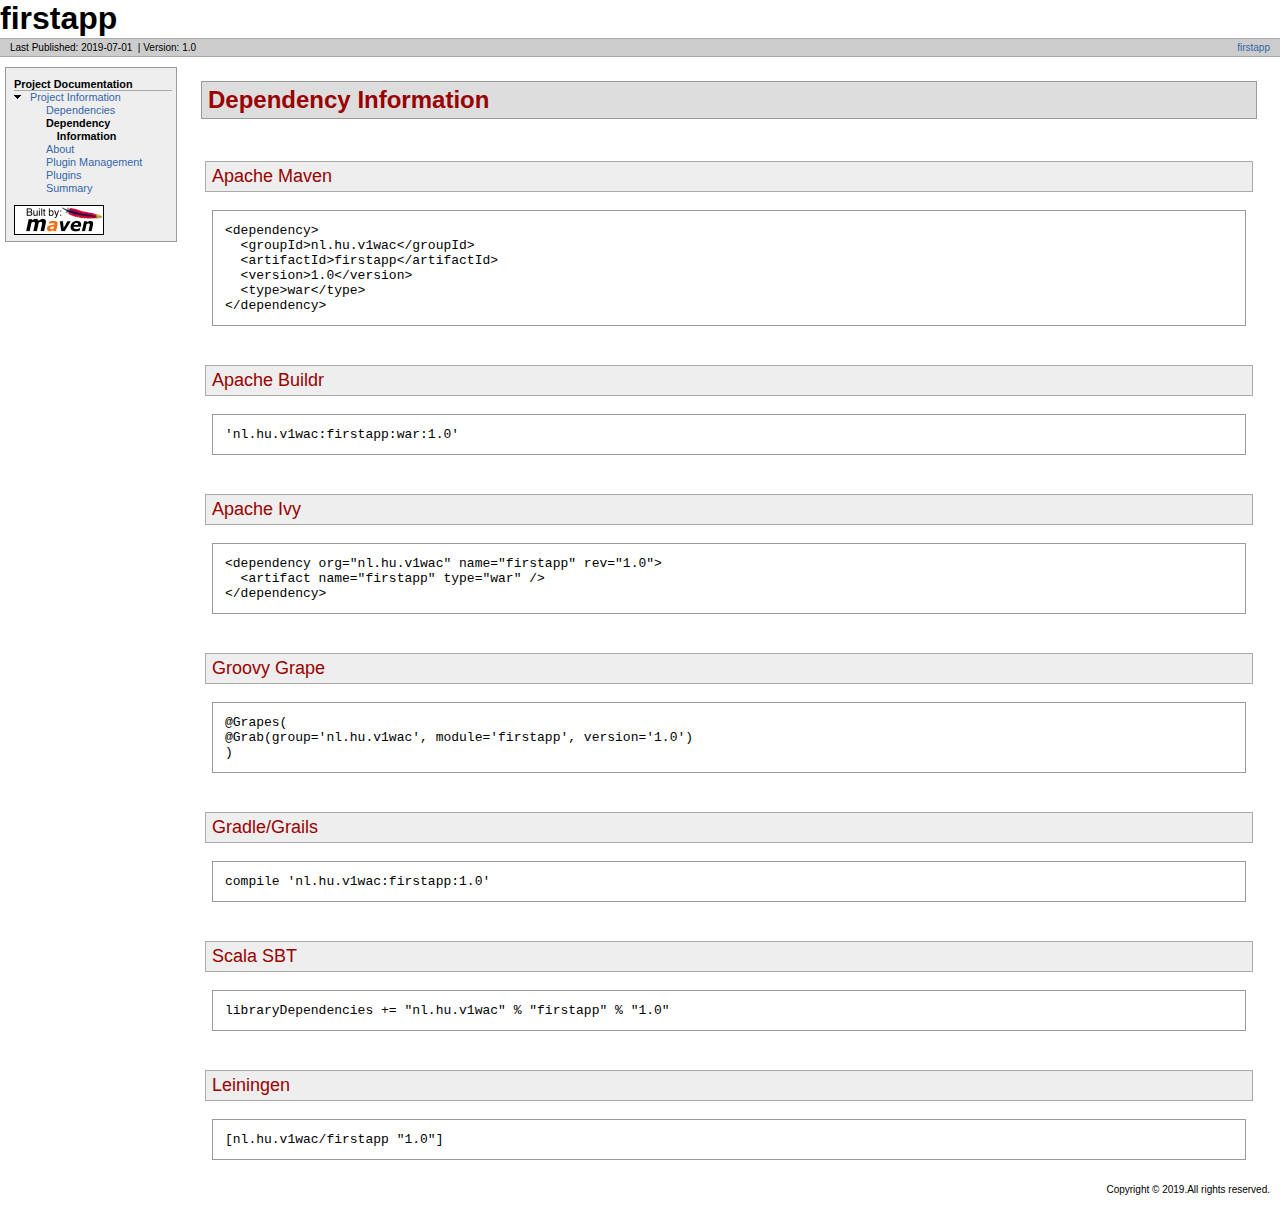
<file: target/site/dependency-info.html>
<!DOCTYPE html PUBLIC "-//W3C//DTD XHTML 1.0 Transitional//EN" "http://www.w3.org/TR/xhtml1/DTD/xhtml1-transitional.dtd">
<!-- Generated by Apache Maven Doxia Site Renderer 1.8.1 from org.apache.maven.plugins:maven-project-info-reports-plugin:3.0.0:dependency-info at 2019-07-01 -->
<html xmlns="http://www.w3.org/1999/xhtml" xml:lang="en" lang="en">
  <head>
    <meta http-equiv="Content-Type" content="text/html; charset=UTF-8" />
    <title>firstapp &#x2013; Dependency Information</title>
    <style type="text/css" media="all">
      @import url("./css/maven-base.css");
      @import url("./css/maven-theme.css");
      @import url("./css/site.css");
    </style>
    <link rel="stylesheet" href="./css/print.css" type="text/css" media="print" />
    <meta http-equiv="Content-Language" content="en" />
    
  </head>
  <body class="composite">
    <div id="banner">
<div id="bannerLeft">
firstapp
</div>
      <div class="clear">
        <hr/>
      </div>
    </div>
    <div id="breadcrumbs">
      <div class="xleft">
        <span id="publishDate">Last Published: 2019-07-01</span>
          &nbsp;| <span id="projectVersion">Version: 1.0</span>
      </div>
      <div class="xright"><a href="./" title="firstapp">firstapp</a>      </div>
      <div class="clear">
        <hr/>
      </div>
    </div>
    <div id="leftColumn">
      <div id="navcolumn">
       <h5>Project Documentation</h5>
    <ul>
     <li class="expanded"><a href="project-info.html" title="Project Information">Project Information</a>
      <ul>
       <li class="none"><a href="dependencies.html" title="Dependencies">Dependencies</a></li>
       <li class="none"><strong>Dependency Information</strong></li>
       <li class="none"><a href="index.html" title="About">About</a></li>
       <li class="none"><a href="plugin-management.html" title="Plugin Management">Plugin Management</a></li>
       <li class="none"><a href="plugins.html" title="Plugins">Plugins</a></li>
       <li class="none"><a href="summary.html" title="Summary">Summary</a></li>
      </ul></li>
    </ul>
      <a href="http://maven.apache.org/" title="Built by Maven" class="poweredBy">
        <img class="poweredBy" alt="Built by Maven" src="./images/logos/maven-feather.png" />
      </a>
      </div>
    </div>
    <div id="bodyColumn">
      <div id="contentBox">
<div class="section">
<h2><a name="Dependency_Information"></a>Dependency Information</h2><a name="Dependency_Information"></a>
<div class="section">
<h3><a name="Apache_Maven"></a>Apache Maven</h3><a name="Apache_Maven"></a>
<div class="source">
<pre>&lt;dependency&gt;
  &lt;groupId&gt;nl.hu.v1wac&lt;/groupId&gt;
  &lt;artifactId&gt;firstapp&lt;/artifactId&gt;
  &lt;version&gt;1.0&lt;/version&gt;
  &lt;type&gt;war&lt;/type&gt;
&lt;/dependency&gt;</pre></div></div>
<div class="section">
<h3><a name="Apache_Buildr"></a>Apache Buildr</h3><a name="Apache_Buildr"></a>
<div class="source">
<pre>'nl.hu.v1wac:firstapp:war:1.0'</pre></div></div>
<div class="section">
<h3><a name="Apache_Ivy"></a>Apache Ivy</h3><a name="Apache_Ivy"></a>
<div class="source">
<pre>&lt;dependency org=&quot;nl.hu.v1wac&quot; name=&quot;firstapp&quot; rev=&quot;1.0&quot;&gt;
  &lt;artifact name=&quot;firstapp&quot; type=&quot;war&quot; /&gt;
&lt;/dependency&gt;</pre></div></div>
<div class="section">
<h3><a name="Groovy_Grape"></a>Groovy Grape</h3><a name="Groovy_Grape"></a>
<div class="source">
<pre>@Grapes(
@Grab(group='nl.hu.v1wac', module='firstapp', version='1.0')
)</pre></div></div>
<div class="section">
<h3><a name="Gradle.2FGrails"></a>Gradle/Grails</h3><a name="Gradle.2FGrails"></a>
<div class="source">
<pre>compile 'nl.hu.v1wac:firstapp:1.0'</pre></div></div>
<div class="section">
<h3><a name="Scala_SBT"></a>Scala SBT</h3><a name="Scala_SBT"></a>
<div class="source">
<pre>libraryDependencies += &quot;nl.hu.v1wac&quot; % &quot;firstapp&quot; % &quot;1.0&quot;</pre></div></div>
<div class="section">
<h3><a name="Leiningen"></a>Leiningen</h3><a name="Leiningen"></a>
<div class="source">
<pre>[nl.hu.v1wac/firstapp &quot;1.0&quot;]</pre></div></div></div>
      </div>
    </div>
    <div class="clear">
      <hr/>
    </div>
    <div id="footer">
      <div class="xright">
        Copyright &#169;      2019.All rights reserved.      </div>
      <div class="clear">
        <hr/>
      </div>
    </div>
  </body>
</html>
</file>
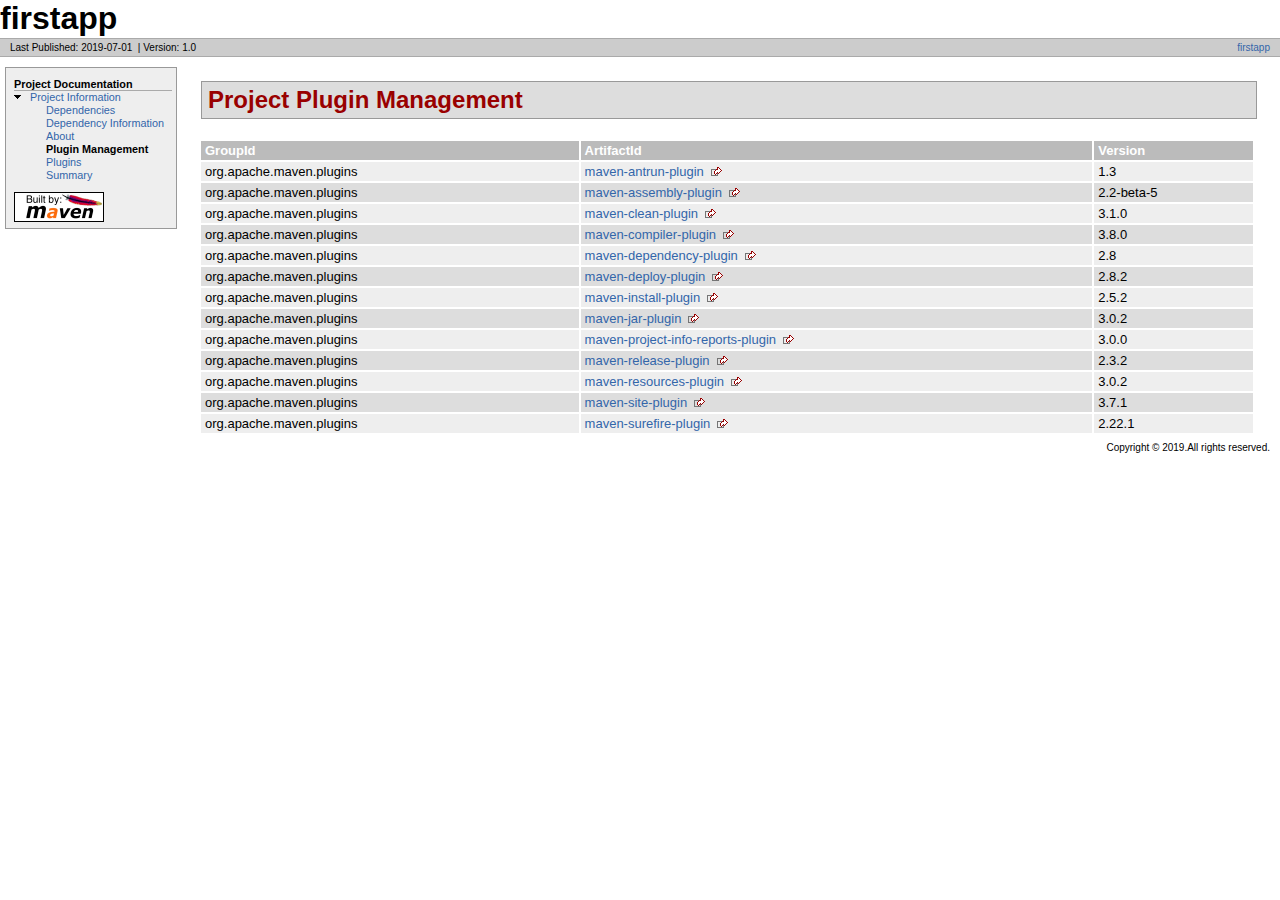
<file: target/site/plugin-management.html>
<!DOCTYPE html PUBLIC "-//W3C//DTD XHTML 1.0 Transitional//EN" "http://www.w3.org/TR/xhtml1/DTD/xhtml1-transitional.dtd">
<!-- Generated by Apache Maven Doxia Site Renderer 1.8.1 from org.apache.maven.plugins:maven-project-info-reports-plugin:3.0.0:plugin-management at 2019-07-01 -->
<html xmlns="http://www.w3.org/1999/xhtml" xml:lang="en" lang="en">
  <head>
    <meta http-equiv="Content-Type" content="text/html; charset=UTF-8" />
    <title>firstapp &#x2013; Project Plugin Management</title>
    <style type="text/css" media="all">
      @import url("./css/maven-base.css");
      @import url("./css/maven-theme.css");
      @import url("./css/site.css");
    </style>
    <link rel="stylesheet" href="./css/print.css" type="text/css" media="print" />
    <meta http-equiv="Content-Language" content="en" />
    
  </head>
  <body class="composite">
    <div id="banner">
<div id="bannerLeft">
firstapp
</div>
      <div class="clear">
        <hr/>
      </div>
    </div>
    <div id="breadcrumbs">
      <div class="xleft">
        <span id="publishDate">Last Published: 2019-07-01</span>
          &nbsp;| <span id="projectVersion">Version: 1.0</span>
      </div>
      <div class="xright"><a href="./" title="firstapp">firstapp</a>      </div>
      <div class="clear">
        <hr/>
      </div>
    </div>
    <div id="leftColumn">
      <div id="navcolumn">
       <h5>Project Documentation</h5>
    <ul>
     <li class="expanded"><a href="project-info.html" title="Project Information">Project Information</a>
      <ul>
       <li class="none"><a href="dependencies.html" title="Dependencies">Dependencies</a></li>
       <li class="none"><a href="dependency-info.html" title="Dependency Information">Dependency Information</a></li>
       <li class="none"><a href="index.html" title="About">About</a></li>
       <li class="none"><strong>Plugin Management</strong></li>
       <li class="none"><a href="plugins.html" title="Plugins">Plugins</a></li>
       <li class="none"><a href="summary.html" title="Summary">Summary</a></li>
      </ul></li>
    </ul>
      <a href="http://maven.apache.org/" title="Built by Maven" class="poweredBy">
        <img class="poweredBy" alt="Built by Maven" src="./images/logos/maven-feather.png" />
      </a>
      </div>
    </div>
    <div id="bodyColumn">
      <div id="contentBox">
<div class="section">
<h2><a name="Project_Plugin_Management"></a>Project Plugin Management</h2><a name="Project_Plugin_Management"></a>
<table border="0" class="bodyTable">
<tr class="a">
<th>GroupId</th>
<th>ArtifactId</th>
<th>Version</th></tr>
<tr class="b">
<td>org.apache.maven.plugins</td>
<td><a class="externalLink" href="http://maven.apache.org/plugins/maven-antrun-plugin/">maven-antrun-plugin</a></td>
<td>1.3</td></tr>
<tr class="a">
<td>org.apache.maven.plugins</td>
<td><a class="externalLink" href="http://maven.apache.org/plugins/maven-assembly-plugin/">maven-assembly-plugin</a></td>
<td>2.2-beta-5</td></tr>
<tr class="b">
<td>org.apache.maven.plugins</td>
<td><a class="externalLink" href="https://maven.apache.org/plugins/maven-clean-plugin/">maven-clean-plugin</a></td>
<td>3.1.0</td></tr>
<tr class="a">
<td>org.apache.maven.plugins</td>
<td><a class="externalLink" href="https://maven.apache.org/plugins/maven-compiler-plugin/">maven-compiler-plugin</a></td>
<td>3.8.0</td></tr>
<tr class="b">
<td>org.apache.maven.plugins</td>
<td><a class="externalLink" href="http://maven.apache.org/plugins/maven-dependency-plugin/">maven-dependency-plugin</a></td>
<td>2.8</td></tr>
<tr class="a">
<td>org.apache.maven.plugins</td>
<td><a class="externalLink" href="http://maven.apache.org/plugins/maven-deploy-plugin/">maven-deploy-plugin</a></td>
<td>2.8.2</td></tr>
<tr class="b">
<td>org.apache.maven.plugins</td>
<td><a class="externalLink" href="http://maven.apache.org/plugins/maven-install-plugin/">maven-install-plugin</a></td>
<td>2.5.2</td></tr>
<tr class="a">
<td>org.apache.maven.plugins</td>
<td><a class="externalLink" href="https://maven.apache.org/plugins/maven-jar-plugin/">maven-jar-plugin</a></td>
<td>3.0.2</td></tr>
<tr class="b">
<td>org.apache.maven.plugins</td>
<td><a class="externalLink" href="https://maven.apache.org/plugins/maven-project-info-reports-plugin/">maven-project-info-reports-plugin</a></td>
<td>3.0.0</td></tr>
<tr class="a">
<td>org.apache.maven.plugins</td>
<td><a class="externalLink" href="http://maven.apache.org/plugins/maven-release-plugin/">maven-release-plugin</a></td>
<td>2.3.2</td></tr>
<tr class="b">
<td>org.apache.maven.plugins</td>
<td><a class="externalLink" href="https://maven.apache.org/plugins/maven-resources-plugin/">maven-resources-plugin</a></td>
<td>3.0.2</td></tr>
<tr class="a">
<td>org.apache.maven.plugins</td>
<td><a class="externalLink" href="https://maven.apache.org/plugins/maven-site-plugin/">maven-site-plugin</a></td>
<td>3.7.1</td></tr>
<tr class="b">
<td>org.apache.maven.plugins</td>
<td><a class="externalLink" href="https://maven.apache.org/surefire/maven-surefire-plugin/">maven-surefire-plugin</a></td>
<td>2.22.1</td></tr></table></div>
      </div>
    </div>
    <div class="clear">
      <hr/>
    </div>
    <div id="footer">
      <div class="xright">
        Copyright &#169;      2019.All rights reserved.      </div>
      <div class="clear">
        <hr/>
      </div>
    </div>
  </body>
</html>
</file>
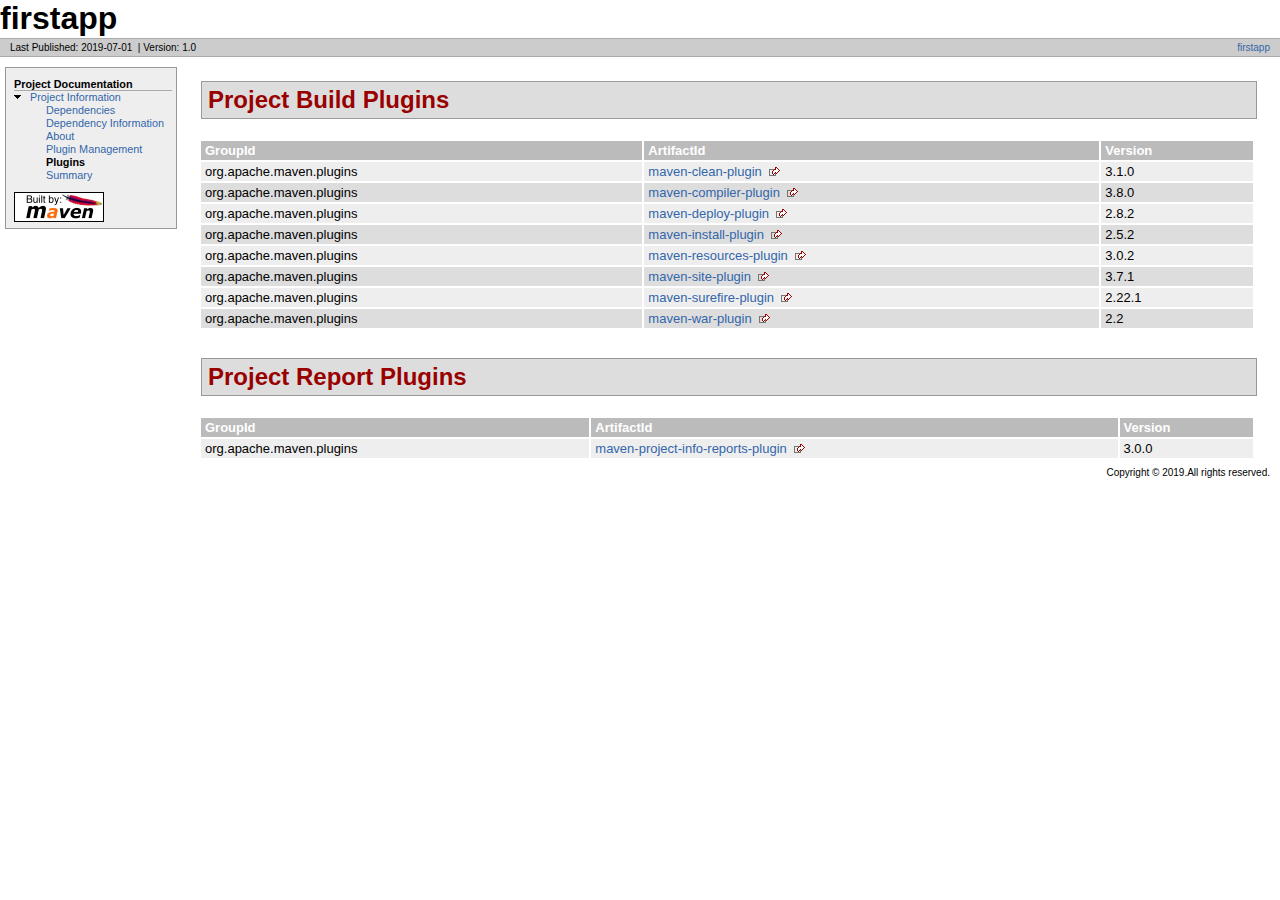
<file: target/site/plugins.html>
<!DOCTYPE html PUBLIC "-//W3C//DTD XHTML 1.0 Transitional//EN" "http://www.w3.org/TR/xhtml1/DTD/xhtml1-transitional.dtd">
<!-- Generated by Apache Maven Doxia Site Renderer 1.8.1 from org.apache.maven.plugins:maven-project-info-reports-plugin:3.0.0:plugins at 2019-07-01 -->
<html xmlns="http://www.w3.org/1999/xhtml" xml:lang="en" lang="en">
  <head>
    <meta http-equiv="Content-Type" content="text/html; charset=UTF-8" />
    <title>firstapp &#x2013; Project Plugins</title>
    <style type="text/css" media="all">
      @import url("./css/maven-base.css");
      @import url("./css/maven-theme.css");
      @import url("./css/site.css");
    </style>
    <link rel="stylesheet" href="./css/print.css" type="text/css" media="print" />
    <meta http-equiv="Content-Language" content="en" />
    
  </head>
  <body class="composite">
    <div id="banner">
<div id="bannerLeft">
firstapp
</div>
      <div class="clear">
        <hr/>
      </div>
    </div>
    <div id="breadcrumbs">
      <div class="xleft">
        <span id="publishDate">Last Published: 2019-07-01</span>
          &nbsp;| <span id="projectVersion">Version: 1.0</span>
      </div>
      <div class="xright"><a href="./" title="firstapp">firstapp</a>      </div>
      <div class="clear">
        <hr/>
      </div>
    </div>
    <div id="leftColumn">
      <div id="navcolumn">
       <h5>Project Documentation</h5>
    <ul>
     <li class="expanded"><a href="project-info.html" title="Project Information">Project Information</a>
      <ul>
       <li class="none"><a href="dependencies.html" title="Dependencies">Dependencies</a></li>
       <li class="none"><a href="dependency-info.html" title="Dependency Information">Dependency Information</a></li>
       <li class="none"><a href="index.html" title="About">About</a></li>
       <li class="none"><a href="plugin-management.html" title="Plugin Management">Plugin Management</a></li>
       <li class="none"><strong>Plugins</strong></li>
       <li class="none"><a href="summary.html" title="Summary">Summary</a></li>
      </ul></li>
    </ul>
      <a href="http://maven.apache.org/" title="Built by Maven" class="poweredBy">
        <img class="poweredBy" alt="Built by Maven" src="./images/logos/maven-feather.png" />
      </a>
      </div>
    </div>
    <div id="bodyColumn">
      <div id="contentBox">
<div class="section">
<h2><a name="Project_Build_Plugins"></a>Project Build Plugins</h2><a name="Project_Build_Plugins"></a>
<table border="0" class="bodyTable">
<tr class="a">
<th>GroupId</th>
<th>ArtifactId</th>
<th>Version</th></tr>
<tr class="b">
<td>org.apache.maven.plugins</td>
<td><a class="externalLink" href="https://maven.apache.org/plugins/maven-clean-plugin/">maven-clean-plugin</a></td>
<td>3.1.0</td></tr>
<tr class="a">
<td>org.apache.maven.plugins</td>
<td><a class="externalLink" href="https://maven.apache.org/plugins/maven-compiler-plugin/">maven-compiler-plugin</a></td>
<td>3.8.0</td></tr>
<tr class="b">
<td>org.apache.maven.plugins</td>
<td><a class="externalLink" href="http://maven.apache.org/plugins/maven-deploy-plugin/">maven-deploy-plugin</a></td>
<td>2.8.2</td></tr>
<tr class="a">
<td>org.apache.maven.plugins</td>
<td><a class="externalLink" href="http://maven.apache.org/plugins/maven-install-plugin/">maven-install-plugin</a></td>
<td>2.5.2</td></tr>
<tr class="b">
<td>org.apache.maven.plugins</td>
<td><a class="externalLink" href="https://maven.apache.org/plugins/maven-resources-plugin/">maven-resources-plugin</a></td>
<td>3.0.2</td></tr>
<tr class="a">
<td>org.apache.maven.plugins</td>
<td><a class="externalLink" href="https://maven.apache.org/plugins/maven-site-plugin/">maven-site-plugin</a></td>
<td>3.7.1</td></tr>
<tr class="b">
<td>org.apache.maven.plugins</td>
<td><a class="externalLink" href="https://maven.apache.org/surefire/maven-surefire-plugin/">maven-surefire-plugin</a></td>
<td>2.22.1</td></tr>
<tr class="a">
<td>org.apache.maven.plugins</td>
<td><a class="externalLink" href="http://maven.apache.org/plugins/maven-war-plugin/">maven-war-plugin</a></td>
<td>2.2</td></tr></table></div>
<div class="section">
<h2><a name="Project_Report_Plugins"></a>Project Report Plugins</h2><a name="Project_Report_Plugins"></a>
<table border="0" class="bodyTable">
<tr class="a">
<th>GroupId</th>
<th>ArtifactId</th>
<th>Version</th></tr>
<tr class="b">
<td>org.apache.maven.plugins</td>
<td><a class="externalLink" href="https://maven.apache.org/plugins/maven-project-info-reports-plugin/">maven-project-info-reports-plugin</a></td>
<td>3.0.0</td></tr></table></div>
      </div>
    </div>
    <div class="clear">
      <hr/>
    </div>
    <div id="footer">
      <div class="xright">
        Copyright &#169;      2019.All rights reserved.      </div>
      <div class="clear">
        <hr/>
      </div>
    </div>
  </body>
</html>
</file>
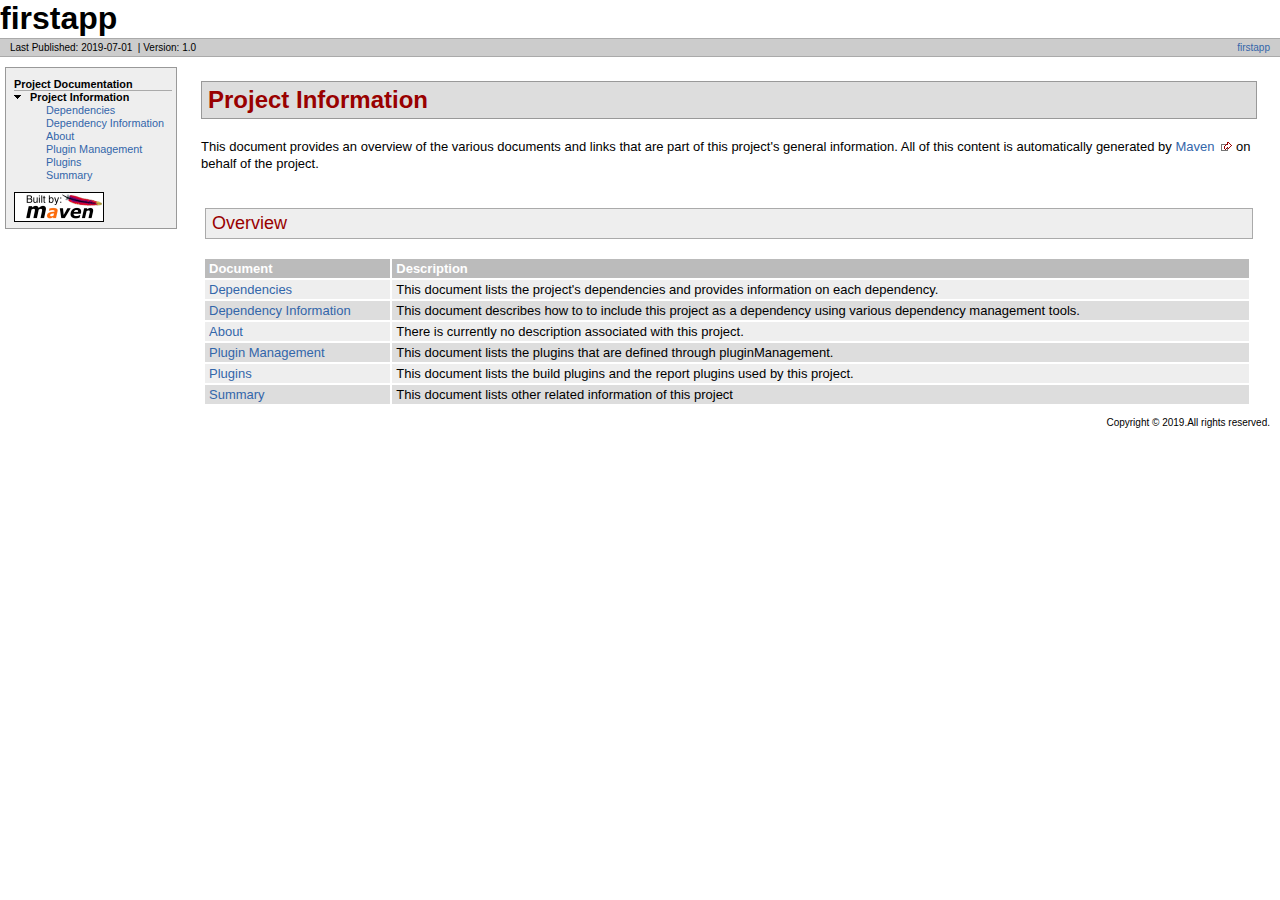
<file: target/site/project-info.html>
<!DOCTYPE html PUBLIC "-//W3C//DTD XHTML 1.0 Transitional//EN" "http://www.w3.org/TR/xhtml1/DTD/xhtml1-transitional.dtd">
<!-- Generated by Apache Maven Doxia Site Renderer 1.8.1 from org.apache.maven.plugins:maven-site-plugin:3.7.1:CategorySummaryDocumentRenderer at 2019-07-01 -->
<html xmlns="http://www.w3.org/1999/xhtml" xml:lang="en" lang="en">
  <head>
    <meta http-equiv="Content-Type" content="text/html; charset=UTF-8" />
    <title>firstapp &#x2013; Project Information</title>
    <style type="text/css" media="all">
      @import url("./css/maven-base.css");
      @import url("./css/maven-theme.css");
      @import url("./css/site.css");
    </style>
    <link rel="stylesheet" href="./css/print.css" type="text/css" media="print" />
    <meta http-equiv="Content-Language" content="en" />
    
  </head>
  <body class="composite">
    <div id="banner">
<div id="bannerLeft">
firstapp
</div>
      <div class="clear">
        <hr/>
      </div>
    </div>
    <div id="breadcrumbs">
      <div class="xleft">
        <span id="publishDate">Last Published: 2019-07-01</span>
          &nbsp;| <span id="projectVersion">Version: 1.0</span>
      </div>
      <div class="xright"><a href="./" title="firstapp">firstapp</a>      </div>
      <div class="clear">
        <hr/>
      </div>
    </div>
    <div id="leftColumn">
      <div id="navcolumn">
       <h5>Project Documentation</h5>
    <ul>
     <li class="expanded"><strong>Project Information</strong>
      <ul>
       <li class="none"><a href="dependencies.html" title="Dependencies">Dependencies</a></li>
       <li class="none"><a href="dependency-info.html" title="Dependency Information">Dependency Information</a></li>
       <li class="none"><a href="index.html" title="About">About</a></li>
       <li class="none"><a href="plugin-management.html" title="Plugin Management">Plugin Management</a></li>
       <li class="none"><a href="plugins.html" title="Plugins">Plugins</a></li>
       <li class="none"><a href="summary.html" title="Summary">Summary</a></li>
      </ul></li>
    </ul>
      <a href="http://maven.apache.org/" title="Built by Maven" class="poweredBy">
        <img class="poweredBy" alt="Built by Maven" src="./images/logos/maven-feather.png" />
      </a>
      </div>
    </div>
    <div id="bodyColumn">
      <div id="contentBox">
<div class="section">
<h2><a name="Project_Information"></a>Project Information</h2>
<p>This document provides an overview of the various documents and links that are part of this project's general information. All of this content is automatically generated by <a class="externalLink" href="http://maven.apache.org">Maven</a> on behalf of the project.</p>
<div class="section">
<h3><a name="Overview"></a>Overview</h3>
<table border="0" class="bodyTable">
<tr class="a">
<th>Document</th>
<th>Description</th></tr>
<tr class="b">
<td><a href="dependencies.html">Dependencies</a></td>
<td>This document lists the project's dependencies and provides information on each dependency.</td></tr>
<tr class="a">
<td><a href="dependency-info.html">Dependency Information</a></td>
<td>This document describes how to to include this project as a dependency using various dependency management tools.</td></tr>
<tr class="b">
<td><a href="index.html">About</a></td>
<td>There is currently no description associated with this project.</td></tr>
<tr class="a">
<td><a href="plugin-management.html">Plugin Management</a></td>
<td>This document lists the plugins that are defined through pluginManagement.</td></tr>
<tr class="b">
<td><a href="plugins.html">Plugins</a></td>
<td>This document lists the build plugins and the report plugins used by this project.</td></tr>
<tr class="a">
<td><a href="summary.html">Summary</a></td>
<td>This document lists other related information of this project</td></tr></table></div></div>
      </div>
    </div>
    <div class="clear">
      <hr/>
    </div>
    <div id="footer">
      <div class="xright">
        Copyright &#169;      2019.All rights reserved.      </div>
      <div class="clear">
        <hr/>
      </div>
    </div>
  </body>
</html>
</file>
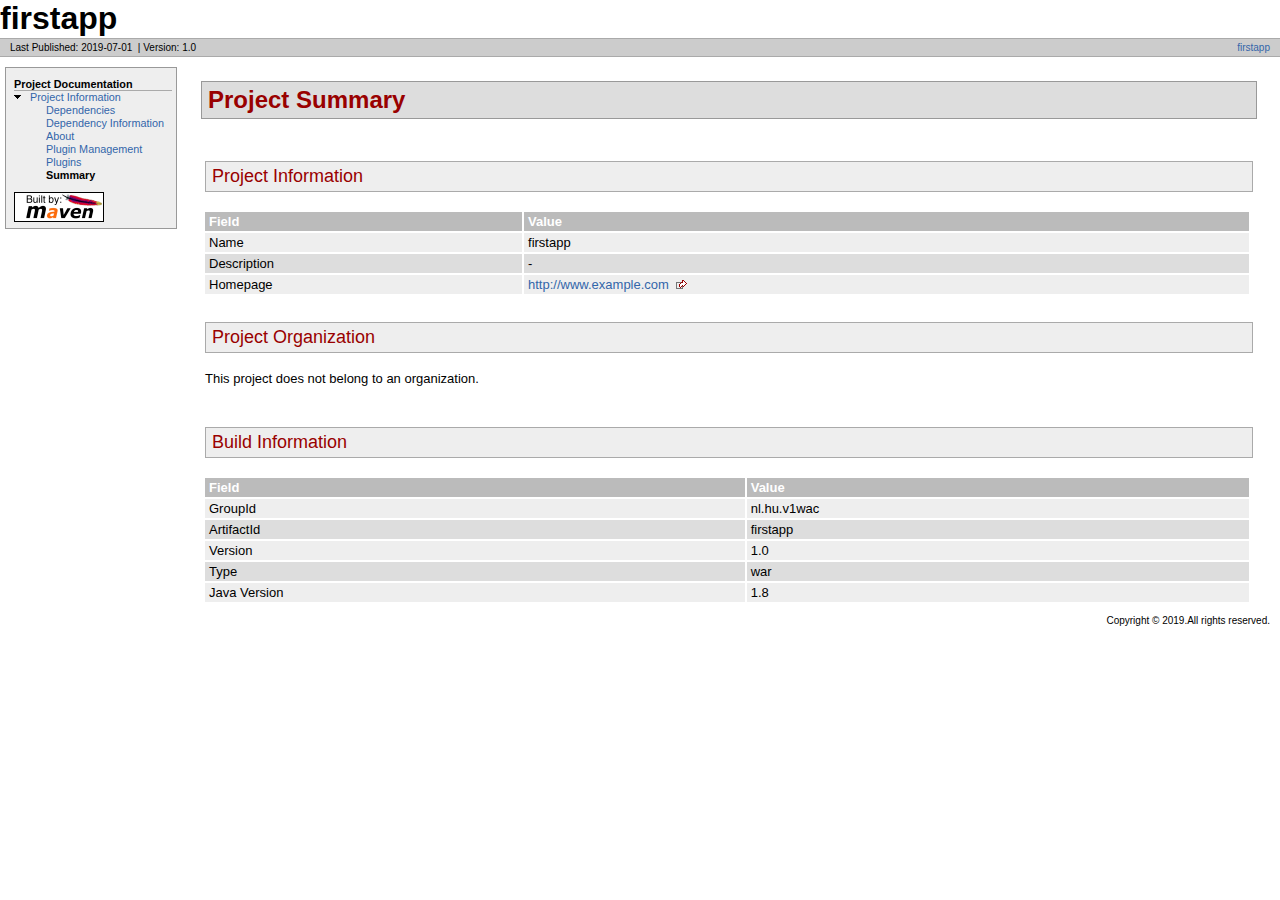
<file: target/site/summary.html>
<!DOCTYPE html PUBLIC "-//W3C//DTD XHTML 1.0 Transitional//EN" "http://www.w3.org/TR/xhtml1/DTD/xhtml1-transitional.dtd">
<!-- Generated by Apache Maven Doxia Site Renderer 1.8.1 from org.apache.maven.plugins:maven-project-info-reports-plugin:3.0.0:summary at 2019-07-01 -->
<html xmlns="http://www.w3.org/1999/xhtml" xml:lang="en" lang="en">
  <head>
    <meta http-equiv="Content-Type" content="text/html; charset=UTF-8" />
    <title>firstapp &#x2013; Project Summary</title>
    <style type="text/css" media="all">
      @import url("./css/maven-base.css");
      @import url("./css/maven-theme.css");
      @import url("./css/site.css");
    </style>
    <link rel="stylesheet" href="./css/print.css" type="text/css" media="print" />
    <meta http-equiv="Content-Language" content="en" />
    
  </head>
  <body class="composite">
    <div id="banner">
<div id="bannerLeft">
firstapp
</div>
      <div class="clear">
        <hr/>
      </div>
    </div>
    <div id="breadcrumbs">
      <div class="xleft">
        <span id="publishDate">Last Published: 2019-07-01</span>
          &nbsp;| <span id="projectVersion">Version: 1.0</span>
      </div>
      <div class="xright"><a href="./" title="firstapp">firstapp</a>      </div>
      <div class="clear">
        <hr/>
      </div>
    </div>
    <div id="leftColumn">
      <div id="navcolumn">
       <h5>Project Documentation</h5>
    <ul>
     <li class="expanded"><a href="project-info.html" title="Project Information">Project Information</a>
      <ul>
       <li class="none"><a href="dependencies.html" title="Dependencies">Dependencies</a></li>
       <li class="none"><a href="dependency-info.html" title="Dependency Information">Dependency Information</a></li>
       <li class="none"><a href="index.html" title="About">About</a></li>
       <li class="none"><a href="plugin-management.html" title="Plugin Management">Plugin Management</a></li>
       <li class="none"><a href="plugins.html" title="Plugins">Plugins</a></li>
       <li class="none"><strong>Summary</strong></li>
      </ul></li>
    </ul>
      <a href="http://maven.apache.org/" title="Built by Maven" class="poweredBy">
        <img class="poweredBy" alt="Built by Maven" src="./images/logos/maven-feather.png" />
      </a>
      </div>
    </div>
    <div id="bodyColumn">
      <div id="contentBox">
<div class="section">
<h2><a name="Project_Summary"></a>Project Summary</h2><a name="Project_Summary"></a>
<div class="section">
<h3><a name="Project_Information"></a>Project Information</h3><a name="Project_Information"></a>
<table border="0" class="bodyTable">
<tr class="a">
<th>Field</th>
<th>Value</th></tr>
<tr class="b">
<td>Name</td>
<td>firstapp</td></tr>
<tr class="a">
<td>Description</td>
<td>-</td></tr>
<tr class="b">
<td>Homepage</td>
<td><a class="externalLink" href="http://www.example.com">http://www.example.com</a></td></tr></table></div>
<div class="section">
<h3><a name="Project_Organization"></a>Project Organization</h3><a name="Project_Organization"></a>
<p>This project does not belong to an organization.</p></div>
<div class="section">
<h3><a name="Build_Information"></a>Build Information</h3><a name="Build_Information"></a>
<table border="0" class="bodyTable">
<tr class="a">
<th>Field</th>
<th>Value</th></tr>
<tr class="b">
<td>GroupId</td>
<td>nl.hu.v1wac</td></tr>
<tr class="a">
<td>ArtifactId</td>
<td>firstapp</td></tr>
<tr class="b">
<td>Version</td>
<td>1.0</td></tr>
<tr class="a">
<td>Type</td>
<td>war</td></tr>
<tr class="b">
<td>Java Version</td>
<td>1.8</td></tr></table></div></div>
      </div>
    </div>
    <div class="clear">
      <hr/>
    </div>
    <div id="footer">
      <div class="xright">
        Copyright &#169;      2019.All rights reserved.      </div>
      <div class="clear">
        <hr/>
      </div>
    </div>
  </body>
</html>
</file>
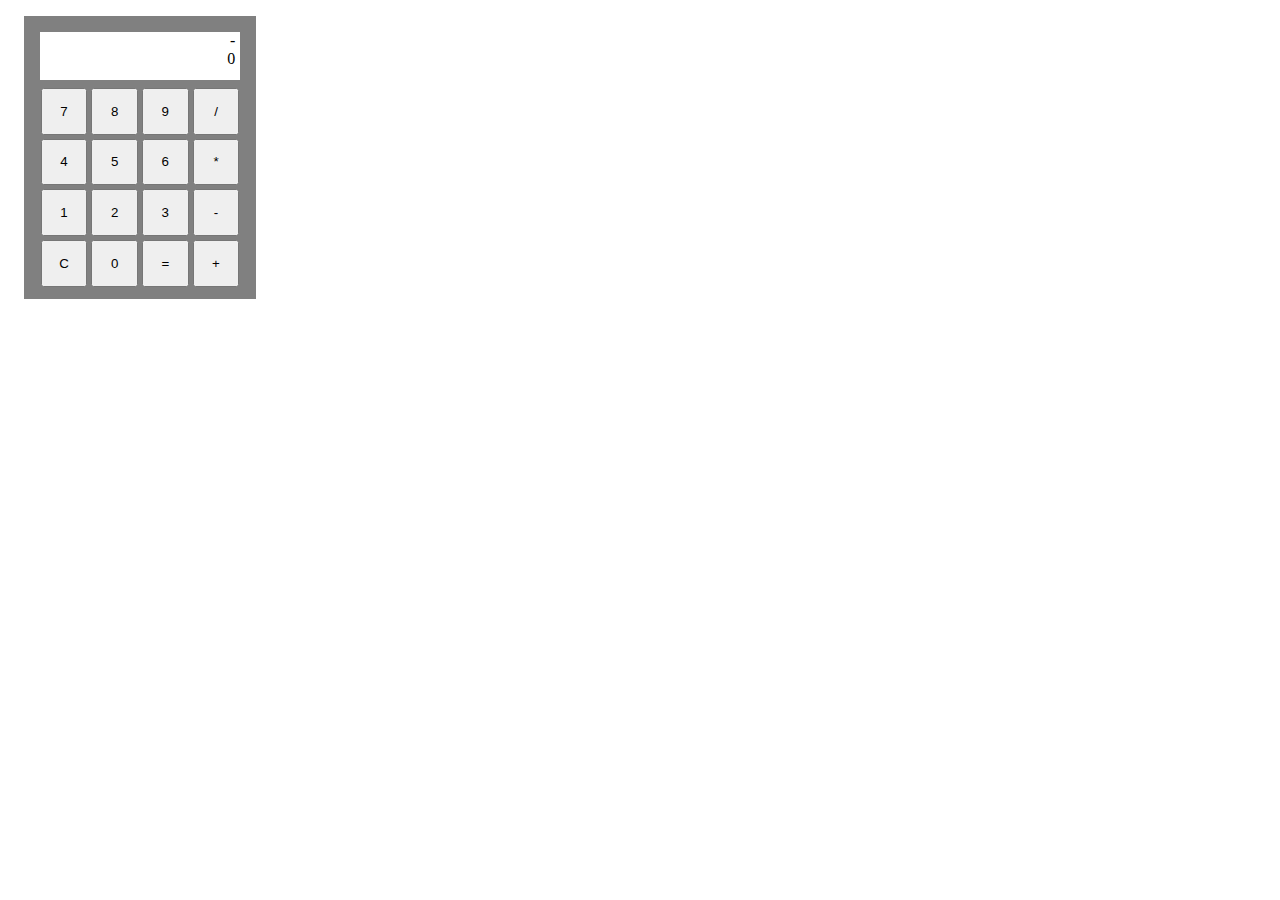
<file: src/main/webapp/calculator.html>
<!DOCTYPE html>
<html>
<title>JavaScript Rekenmachine</title>
<link rel="stylesheet" type="text/css" href="calculatorStyle.css">
<body>
<div id="frame">

    <div id="display"><div id="calculation">-</div><div id="disp">0</div></div>

    <button id="btn_7">7</button>
    <button id="btn_8">8</button>
    <button id="btn_9">9</button>
    <button id="btn_div">/</button>
    </br>
    <button id="btn_4">4</button>
    <button id="btn_5">5</button>
    <button id="btn_6">6</button>
    <button id="btn_prod">*</button>
    </br>
    <button id="btn_1">1</button>
    <button id="btn_2">2</button>
    <button id="btn_3">3</button>
    <button id="btn_min">-</button>
    </br>
    <button id="btn_clear">C</button>
    <button id="btn_0">0</button>
    <button id="btn_eq">=</button>
    <button id="btn_plus">+</button>
</div>
<script src="calculatorJavascript.js"></script>
</body>
</html>
</file>
<file: target/firstapp-1.0/calculatorStyle.css>
div#frame {
    background-color:	gray;
    margin:		1em;
    padding:		0.5em;
    text-align:		center;
    width:			13.5em;
}

div#display {
     background-color:	white;
     height:		3em;
     margin:		0.5em;
     padding-right:	0.3em;
     text-align:		right;
 }


button {
    height:		3.5em;
    margin-bottom:	0.3em;
    width:			3.5em;
}
</file>
<file: src/main/webapp/calculatorStyle.css>
div#frame {
    background-color:	gray;
    margin:		1em;
    padding:		0.5em;
    text-align:		center;
    width:			13.5em;
}

div#display {
     background-color:	white;
     height:		3em;
     margin:		0.5em;
     padding-right:	0.3em;
     text-align:		right;
 }


button {
    height:		3.5em;
    margin-bottom:	0.3em;
    width:			3.5em;
}
</file>
<file: target/site/css/print.css>
/*
 * Licensed to the Apache Software Foundation (ASF) under one
 * or more contributor license agreements.  See the NOTICE file
 * distributed with this work for additional information
 * regarding copyright ownership.  The ASF licenses this file
 * to you under the Apache License, Version 2.0 (the
 * "License"); you may not use this file except in compliance
 * with the License.  You may obtain a copy of the License at
 *
 *   http://www.apache.org/licenses/LICENSE-2.0
 *
 * Unless required by applicable law or agreed to in writing,
 * software distributed under the License is distributed on an
 * "AS IS" BASIS, WITHOUT WARRANTIES OR CONDITIONS OF ANY
 * KIND, either express or implied.  See the License for the
 * specific language governing permissions and limitations
 * under the License.
 */

#banner, #footer, #leftcol, #breadcrumbs, .docs #toc, .docs .courtesylinks, #leftColumn, #navColumn {
	display: none !important;
}
#bodyColumn, body.docs div.docs {
	margin: 0 !important;
	border: none !important
}
</file>
